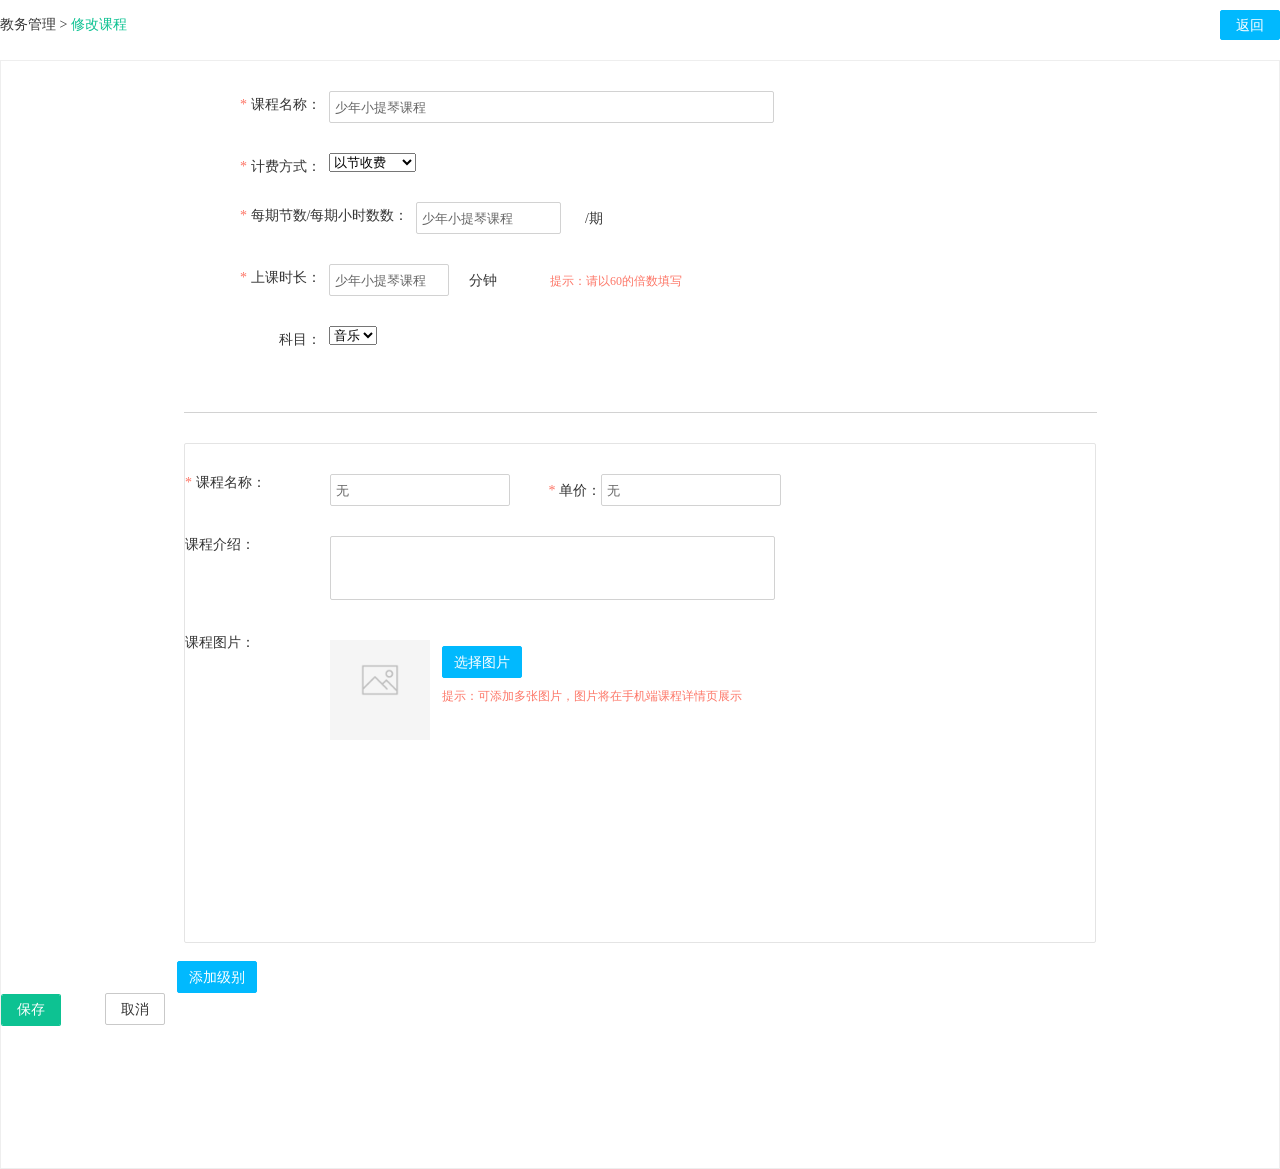
<file: jsp/addClass.html>
<!DOCTYPE html>
        <html lang="en">
        <head>
            <meta charset="UTF-8">
            <title></title>
        <link rel="stylesheet" href="../css/addedClass.css">
        </head>
        <body>
        <div class="gt-bigBox">
        
        <div class="gt-bgd">
        
        <div class="gt-deails" style="display:block">

            <!--学员信息-->
            
            <div class="gt-backDiv">

        <p> <span class="gt-backCur"><span>教务管理 > </span> <span class="gt-backBlu ">修改课程</span></span> <span class="gt-backSp">返回</span> </p>
            </div>

            <div class="gt-changesBox">
        <div class="gt-changeList">
        <div class="gt-changeListGt">
                <ul>
                    <li> <div > 
                        <div class="gt-alignedRt"><span class="gt-alignColor">* </span><span>课程名称：</span></div>
                        </div> <input class="gt-alignedIpu" type="text" placeholder="少年小提琴课程">
                    </li>
                 <li> <div> 
                        <div class="gt-alignedRt"><span class="gt-alignColor">* </span><span>计费方式：</span></div>
                        </div> 
                        <span  class="gt-selecA">             
                            <select name="" id="" class="gt-selecAa">
                                <option value="">以节收费</option>
                                <option value="">以小时收费</option>
                               
                            </select>
                    </li>
                    
 <li> <div> 
                        <div class="gt-alignedRt"><span class="gt-alignColor">* </span><span>每期节数/每期小时数数：</span></div>
                        </div> <input class="gt-alignedIpu gt-alignDate" type="text" placeholder="少年小提琴课程"> /期
                    </li>
                    <li> <div> 
                        <div class="gt-alignedRt"><span class="gt-alignColor">* </span><span>上课时长：</span></div>
                        </div> <input class="gt-alignedIpu gt-alignedSmall" type="text" placeholder="少年小提琴课程">分钟  <span class="gt-brief ">提示：请以60的倍数填写</span>
                    </li> 
                <li> <div class="gt-addMgrl"> 
                        <div class="gt-alignedRt"><span>科目：</span></div>
                        </div> 
                        <span  class="gt-selecA">             
                            <select name="" id="" class="gt-selecAa">
                                <option value="">音乐</option>
                                <option value="">美术</option>
                                <option value="">英语</option>
                            </select>
                    </li>

                </ul>
                
            

        </div>
        <!--线-->
        <div class="gt-alignLine"></div>

        <div class="gt-bttonBox">

       <ul>
           <li> <div class="gt-alignedBox"> 
                 <div class="gt-alignedLf"><span class="gt-alignColor">* </span><span>课程名称：</span></div>
                 </div> <input class="gt-alBoxIpu" type="text" placeholder="无">

                 <span class="gt-alignColor gt-aligLf">* </span><span>单价：</span><input class="gt-alBoxIpu" type="text" placeholder="无">
            </li>
            <li class="gt-bttonBoxLi"> <div class="gt-alignedBox"> 
                 <div class="gt-alignedLf"><span>课程介绍：</span></div>
                 </div>  <textarea name="" id="" cols="20" rows="10"></textarea>

                
            </li>
             <li class="gt-bttonBoxLi"> <div class="gt-alignedBox"> 
                 <div class="gt-alignedLf"><span>课程图片：</span></div>
                 </div>  <div class="gt-bttonImg"> <img src="../image/ico/u8995.png" alt=""></div> 
                  <div class="gt-alignChoose">
                      <div class="gt-chooseBut"> 选择图片</div>
                      <p>提示：可添加多张图片，图片将在手机端课程详情页展示</p>
                  </div>
                
            </li>
       </ul>

            
        </div>
      


        </div>
           <div class="gt-chooseBut gt-graded"> 添加级别</div>
       <div class="gt-butBox"> <span class="gt-butSave">保存</span>  <span class="gt-butNoSave">取消</span></div>



            </div>


        

        </div> 
                        
        </div>

<script src="../js/common/jquery-1.8.3.js"></script>
        <script src="../js/home.js"> </script>
      
        </body>
        </html>
</file>
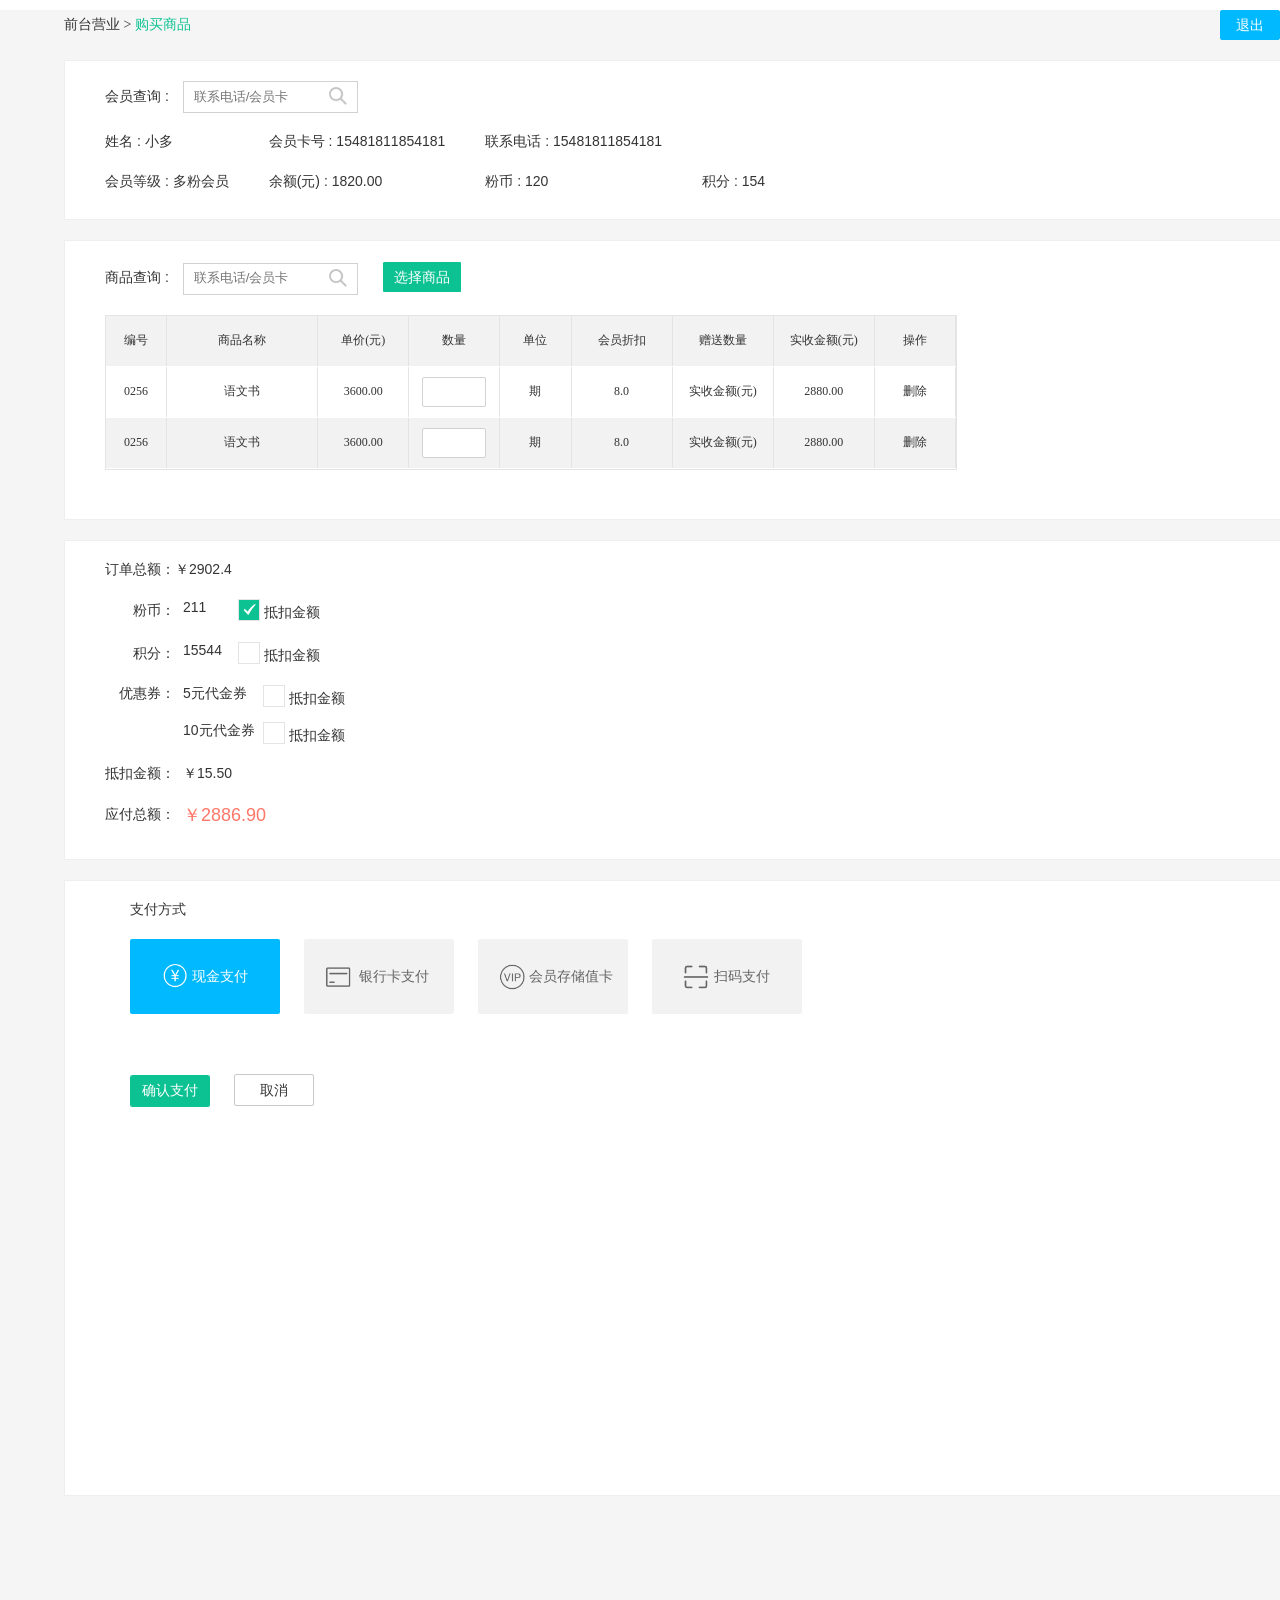
<file: jsp/goods.html>
<!DOCTYPE html>
<html lang="en">
<head>
    <meta charset="UTF-8">
    <title></title>
   <link rel="stylesheet" href="../css/goods.css">
</head>
<body>

<div class="gt-bgd">
 <div class="gt-backDiv">

<p> <span class="gt-backCur"><span>前台营业 > </span> <span class="gt-backBlu">购买商品</span></span> <span class="gt-backSp">退出</span> </p>
      </div>
<!--前台页面默认显示-->
<div class="gt-deails" style="display:block">

<!--会员查询-->
 <div class="gt-member">
        <div class="gt-memberMG"><span>会员查询 :    <span class="gt-prSearc"><input type="text" placeholder="联系电话/会员卡"> <span class="gt-prSearcA"> <img src="../image/ico/u544.png" alt=""></span></span></div>
        <div class="gt-ulMG">
        <ul>
            <li>姓名 : <span>小多</span></li>
            <li>会员等级 : <span>多粉会员</span></li>
            
        </ul>

        <ul>
            <li>会员卡号 : <span>15481811854181</span></li>
            <li>余额(元) : <span>1820.00</span></li>
        </ul>
        <ul>
            <li>联系电话 : <span>15481811854181</span></li>
            <li>粉币 : <span>120</span></li>
        </ul>
        <ul>
            <li></li>
            <li>积分 : <span>154</span></li>    

        </ul>
        </div>
        
      </div>
      <!--商品查询-->
      <div class="gt-roductSc">

      <div class="gt-memberMG"><span>商品查询 :    <span class="gt-prSearc"><input type="text" placeholder="联系电话/会员卡"> 
      <span class="gt-prSearcA"> <img src="../image/ico/u544.png" alt=""></span></span> <span class="gt-choseShop">选择商品</span></div>

  <div class="gt-Elist">

<table  class="gt-enrotabl">
                  <tr class="gt-dataTr">
                          <td class="gt-Edatli0"> 编号</td>
                          <td class="gt-Edatli1">商品名称</td>
                          <td class="gt-Edatli2">单价(元)</td>
                          <td class="gt-Edatli3">数量</td>
                          <td  class="gt-Edatli4">单位</td>
                           <td class="gt-Edatli5">会员折扣</td>
                           <td class="gt-Edatli6">赠送数量</td>
                            <td class="gt-Edatli7">实收金额(元)</td>
                           <td class="gt-Edatli8">操作</td>
                    </tr>

                     <tr class="gt-dataTr">
                          <td class="gt-Edatli0"> 0256</td>
                          <td class="gt-Edatli1">语文书</td>
                          <td class="gt-Edatli2">3600.00</td>
                          <td class="gt-Edatli3"><input  type="text"></td>
                          <td  class="gt-Edatli4">期</td>
                           <td class="gt-Edatli5">8.0</td>
                           <td class="gt-Edatli6">实收金额(元)</td>
                            <td class="gt-Edatli7">2880.00</td>
                           <td class="gt-Edatli8">删除</td>
                    </tr>
                 <tr class="gt-dataTr">
                          <td class="gt-Edatli0"> 0256</td>
                          <td class="gt-Edatli1">语文书</td>
                          <td class="gt-Edatli2">3600.00</td>
                          <td class="gt-Edatli3"><input  type="text"></td>
                          <td  class="gt-Edatli4">期</td>
                           <td class="gt-Edatli5">8.0</td>
                           <td class="gt-Edatli6">实收金额(元)</td>
                            <td class="gt-Edatli7">2880.00</td>
                           <td class="gt-Edatli8">删除</td>
                    </tr>
                    
                    </table>
</div>
      </div>

      <div class="gt-orders">

      
      <table class="gt-orderTable" >
                  <tr>
                          <td class="gt-td">订单总额：</td>
                          <td>￥2902.4</td>
                          
                    </tr>
                    <tr>
                          <td class="gt-td" >粉币：</td>
                          <td class="gt-tdLong"> <span class="gt-tdML">211</span>  <div class="gt-supBlock"> <div class="gt-square gt-squareImg"><span class="gt-squareImgHook"> </span></div> <span>抵扣金额</span></div> </td>
                          
                    </tr>

                    <tr>
                          <td class="gt-td">积分：</td>
                       <td class="gt-tdLong"> <span class="gt-tdML">15544</span>  <div class="gt-supBlock"> <div class="gt-square"><span class="gt-squareImgHook"> </span></div> <span>抵扣金额</span></div> </td>
                          
                    </tr>
                    <tr>
                          <td class="gt-td gt-tdTop"  valign="top">优惠券：</td>
                          <td class="gt-bigTd">
                             <div class="gt-voucher"><span class="gt-tdML">5元代金券</span> <div class="gt-bigTdBlock"> <div class="gt-square "><span class="gt-squareImgHook"> </span></div> <span>抵扣金额</span> </div>  </div>
                               <div class="gt-voucherA"><span class="gt-tdML">10元代金券 </span> <div class="gt-bigTdBlock"> <div class="gt-square "><span class="gt-squareImgHook"> </span></div>  <span>抵扣金额</span> </div> </div>

                          </td>
                    </tr>

                    <tr>
                          <td class="gt-td" >抵扣金额：</td>
                          <td> <span class="gt-tdML">￥15.50</span></td>
                    </tr>
                    <tr>
                          <td class="gt-td" >应付总额：</td>
                          <td><span class="gt-tdML gt-tdColro"> ￥2886.90</span></td>
                    </tr>
                    </table>

      </div>

           <div>

<!--支付方式-->
<div class="gt-payment">
<div class="gt-paymentP"><p>支付方式</p></div>
<div class="gt-paymentWay">
     <div class="gt-paymentDiv gt-cashBack"> <span class="gt-cash"><img src="../image/ico/u39.png" alt=""></span><span class="gt-cashSpan">现金支付</span></div>
       <div class="gt-paymentDiv "> <span class="gt-cashA"><img src="../image/ico/u13035.png" alt=""></span><span class="gt-cashSpan">银行卡支付</span></div>
        <div class="gt-paymentDiv "> <span class="gt-cashB"><img src="../image/ico/u13144.png" alt=""></span><span class="gt-cashSpanB">会员存储值卡</span></div>
         <div class="gt-paymentDiv "> <span class="gt-cashC"><img src="../image/ico/u12942.png" alt=""></span><span class="gt-cashSpan">扫码支付</span></div>
     
     </div>
  
<div class="gt-butonCom gt-nextBut " id="gt-butonNext"><span>确认支付</span></div> <div class="gt-butonCom gt-cancelBut"><span>取消</span></div>
</div>

           </div>
                 
</div>
 
    
</div>


</body>
<script src="../js/common/jquery-1.8.3.js"></script>

</html>
</file>
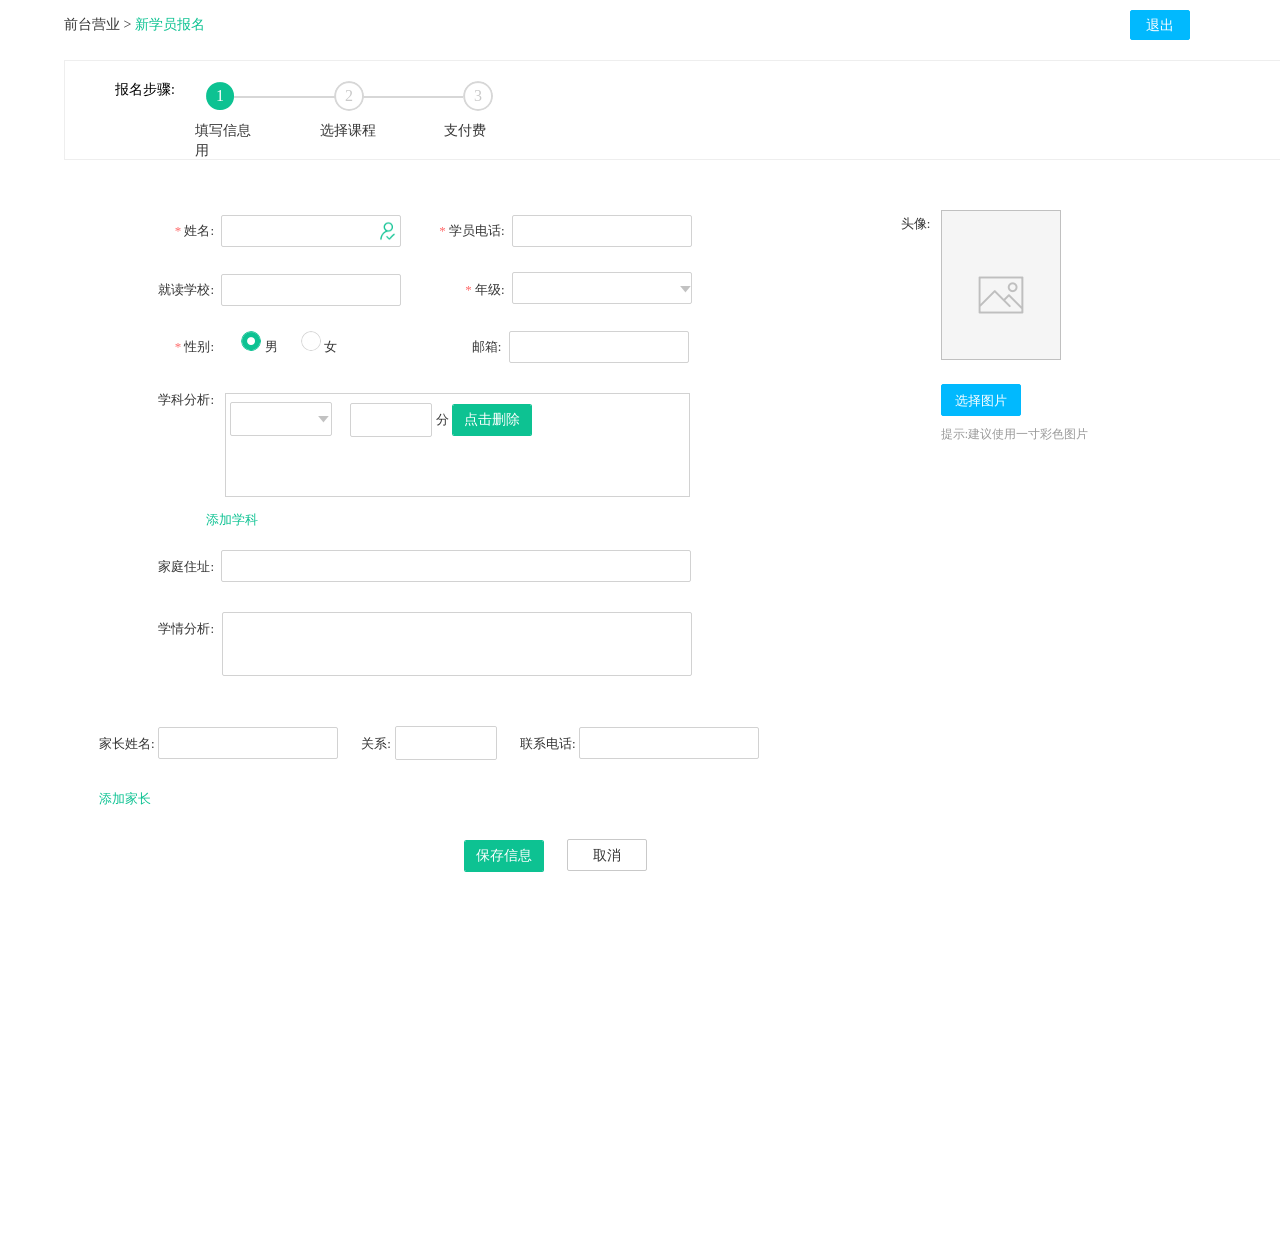
<file: jsp/home_enrolnoe.html>
<!DOCTYPE html>
<html lang="en">
<head>
    <meta charset="UTF-8">
    <title></title>
   <link rel="stylesheet" href="../css/home_enrol.css">
</head>
<body>
 
<div class="gt-bgd">
     
      <div class="gt-backDiv">

<p> <span class="gt-backCur"><span>前台营业 > </span> <span class="gt-backBlu">新学员报名</span></span> <span class="gt-backSp">退出</span> </p>
      </div>

<!--前台页面学员报名项-->
<div class="gt-deails" style="display:block">

        <!--学员报名-->
     
      <div class="gt-step">
    <div class="gt-stepDa"> <p>报名步骤:</p></div>
<div class="gt-stepDb gt-stepImg"><span>1</span></div>
<div class="gt-stepDb gt-stepDc  gt-stepImgOp"><span>2</span></div>
<div class=" gt-stepDb gt-stepDd  gt-stepImgOp"><span>3</span></div>
<div class="gt-steplin "> <div class="gt-steplinBule"></div></div>
<div class="gt-steplin gt-steplinA"></div>
<div class="gt-stepWr"><span>填写信息</span> <span>选择课程</span> <span>支付费用</span></div>
      </div>

 <div id='gt-entrone'   class="gt-personal">

<div class="gt-personalTab">
    <div >
<div class="gt-perDiv"> 
    <div class="gt-Listpast"><span class="gt-perCorl">* </span><span>姓名:</span> 
     
    </div>
      <div class="gt-waringName">名字不能为空</div>
       <div class="gt-waringPhote">请输入正确的手机号码</div>
    <span class="gt-perSpan"> <span class="gt-perPostion"><img src="../image/ico/u11558.png" alt=""></span> <input id='gt-IFinput1' class="gt-BName" type="text"></span> 
  <div class="gt-Listpast"><span  class="gt-perCorl">* </span><span>学员电话:</span></div> <span class="gt-perSpan"> <input  onkeyup="(this.v=function(){this.value=this.value.replace(/[^0-9-]+/,'');}).call(this)"  id='gt-IFinput3'  type="text"></span> 
 
  </div>

<div class="gt-perDiv ">
     <div class="gt-Listpast"> <span>就读学校:</span>  </div>
     <span class="gt-perSpan">  <input id='gt-IFinput2' type="text"></span> 
     <div class="gt-Listpast"><span  class="gt-perCorl gt-magiClass">* </span><span>年级:</span> </div>
     <span class="gt-perSpan">
    <select name="" id="gt-Bselect" class="gt-selecAa gt-Bselec">
          
        </select>
     </span>
 
   </div>

   <div class="gt-perDiv"> 
        <div class="gt-Listpast"> <span class="gt-perCorl">* </span> <span>性别:</span></div>
   <span data-sex='0' class="gt-Qlistsex" id='gt-Bsex'><div class="gt-man"><div id='gt-Bman' class="gt-round gt-roundRad gt-roundRB"><span class="gt-roundSpan"></div> <span class="gt-manSpan">男</span></div>
     <div class="gt-woman"><div id='gt-BWoman' class="gt-round gt-roundRad"> <span class="gt-roundSpan"></span></div> <span class="gt-womanSpan">女</span></div>
    </span><div class="gt-Listpast">  <span class="">邮箱:</span> </div> <span class="gt-perSpan"> <input id='gt-IFinput4' type="text">
  </div>
<!--学科分析-->
<div class="gt-analysisss">
   
    <div class="gt-QListpast">  <span class=""> 学科分析: </span> </div> 
<div class="gt-analysis gt-letMari" id='gt-sbjOrclass'>
    <div id='gt-capySbj' class="gt-Qcaysbjs">
          <span  class="gt-selecA">             
       <select name="" id="gt-Bsbujs" class="gt-selecAa gt-BselecList">
           
        </select>
</span>
<input  onkeyup="(this.v=function(){this.value=this.value.replace(/[^0-9-]+/,'');}).call(this)"   class="gt-textInput" type="text" > 
<span>分</span>  <div  class=" gt-delfater"><span>点击删除</span></div> 

</div>
<div  class="gt-Qcaysbjs" id='gt-BoxsubList'></div>
</div>
<div class="gt-addSct" id='gt-BaddSbj'><span>添加学科</span></div>

<div class="gt-address"> <div class="gt-Listpast"> <span>家庭住址:</span></div> <input id='gt-IFinput6' type="text"></div>

<div class="gt-study"><div class="gt-QListpast"><span >学情分析:</span></div> <textarea id='gt-IFinput7'class="gt-textdail" rows="2" cols="30">
</textarea></div>
</div>

<!-- <div id='gt-Baddstudent' class="gt-addStudents "><span>添加学员</span></div> -->

</div>

<div class="gt-headImg">
 <div class="gt-headImagbox"> <span class="gt-headimgText">头像:</span> <div class="gt-listImg"><img  id="preview" alt="" name="pic" /></div> <div class="gt-headImagpost"></div></div>

<form enctype="multipart/form-data"  method = 'post'  action = 'user_login_submit.action'  name="form1">
		<input class="gt-imgLid" id="f" onchange="change()" type="file" name="f"  />
		<div  id='gt-imagChoose' class="gt-imagChoose"> <span>选择图片</span>  </div>
       
	</form>
<div class="gt-imageSugg"><span>提示:建议使用一寸彩色图片</span></div>

</div>

</div>

<div class="gt-familyInforma">

<div class="gt-Parents"><span>家长姓名:</span>  <input class="gt-BparentList" type="text"> 

<span class="gt-margiSpan gt-ParentsMar">关系:</span><span  class="gt-selecA">      
<input class="gt-listInpt gt-IFaddLIst2" type="text">        
</span>
<span class="gt-ParentsMar" >联系电话:</span> <input onkeyup="(this.v=function(){this.value=this.value.replace(/[^0-9-]+/,'');}).call(this)"  class="gt-IFaddLIst3" type="text"> 
 </div>
<div id='gt-Bprent'></div>
<div id='gt-BAddparent' class="gt-addSct gt-addParents"><span>添加家长</span></div>

<div  id='gt-butonNext' class="gt-addStudents gt-nextBut "><span>保存信息</span></div> <div class="gt-addStudents gt-cancelBut"><span>取消</span></div>
</div>


 </div>

 <div></div>
                      
</div><script src="../js/common/jquery-1.8.3.js"></script>
  <script src="../js/enronlName/enronlName.js"></script>
   <script src="../js/enronlName/feil.js"></script>
   <script src="../js/common/common.js"></script>
</body>
</html>
</file>
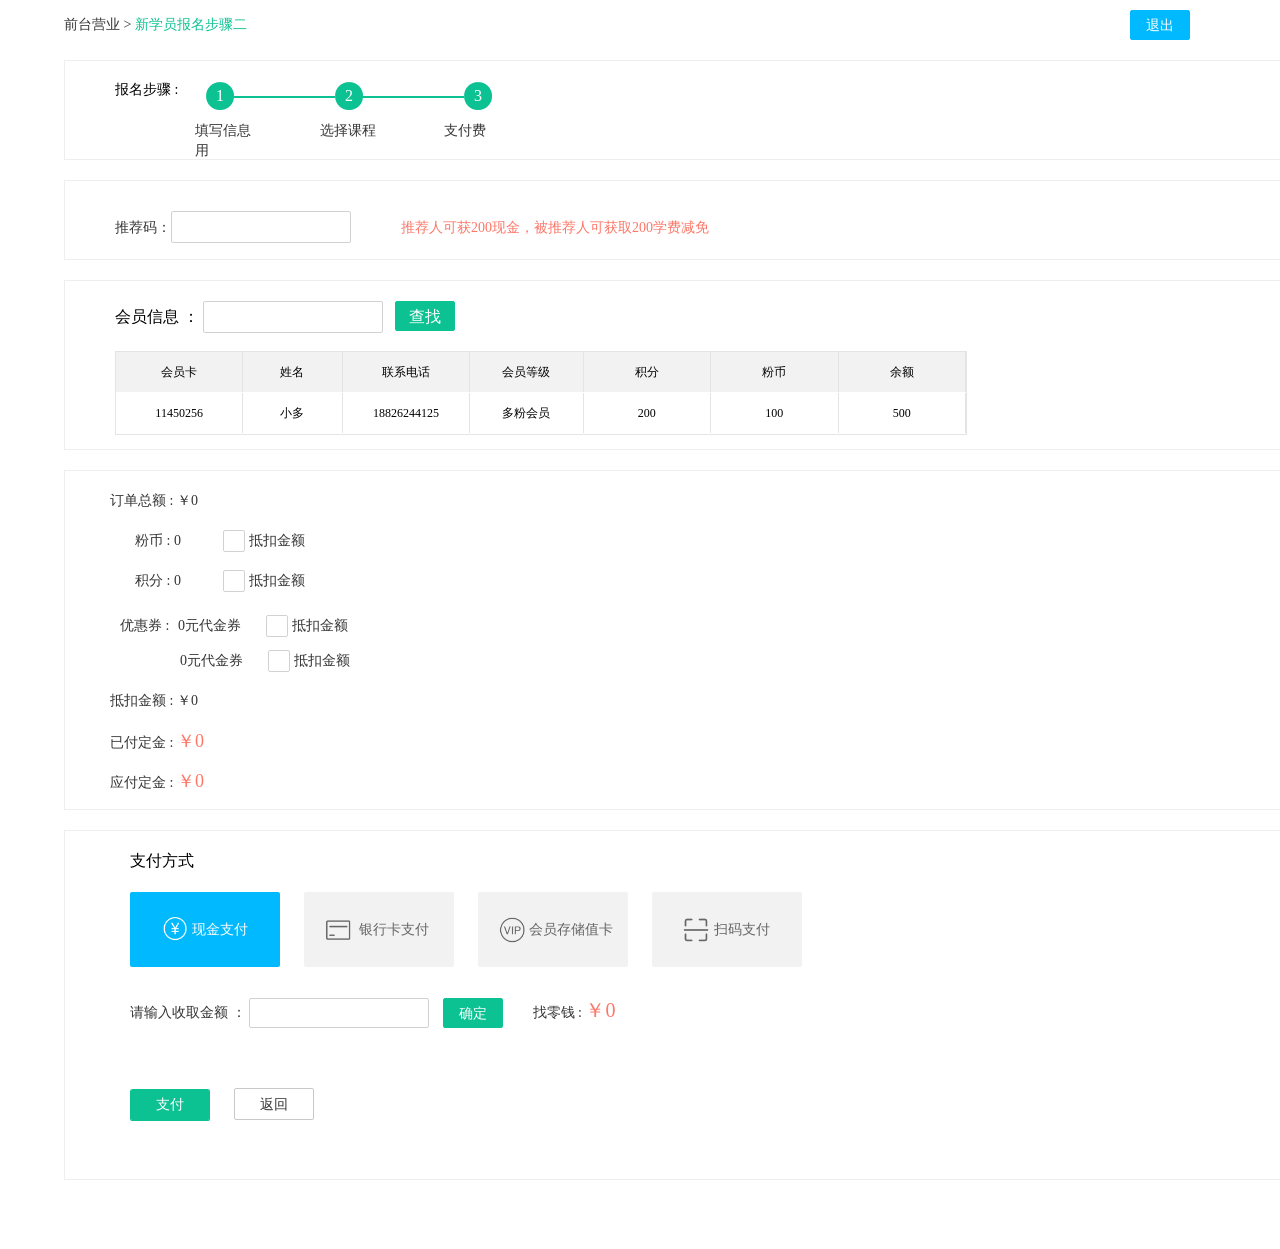
<file: jsp/home_enrolthree.html>
<!DOCTYPE html>
<html lang="en">
<head>
    <meta charset="UTF-8">
    <title></title>
   <link rel="stylesheet" href="../css/home_enrolthree.css">
</head>
<body>
 
   <div class="gt-backDiv">

<p> <span id='gt-butback' class="gt-backCur"><span>前台营业 > </span> <span class="gt-backBlu">新学员报名步骤二</span></span> <span class="gt-backSp">退出</span> </p>
      </div>
<!--前台页面学员报名项-->
<div class="gt-deails" style="display:block">

        <!--学员报名-->
      

      <div class="gt-step">
    <div class="gt-stepDa"> <p>报名步骤 :</p></div>
<div class="gt-stepDb gt-stepImg"><span>1</span></div>
<div class="gt-stepDb gt-stepDc gt-stepImg"><span>2</span></div>
<div class=" gt-stepDb gt-stepDd  gt-stepImg"><span>3</span></div>
<div class="gt-steplin "> <div class="gt-steplinBule"></div></div>
<div class="gt-steplin gt-steplinA "> <div class="gt-steplinBuleB"></div></div>
<div class="gt-stepWr"><span>填写信息</span> <span>选择课程</span> <span>支付费用</span></div>
      </div>

<!--学员报名步骤2-->
 <div class="gt-stepTow">

<div class="gt-recommende"><span class="gt-recommendeSpan">推荐码：<input class="gt-recommendeIput" type="text"></span><span class="gt-recommendeSpan gt-spanColor">推荐人可获200现金，被推荐人可获取200学费减免</span></div>

 </div>
<!--会员信息-->
<div class="gt-member">

<div class="gt-memberSecr"><span>会员信息 ：</span> <input class="gt-memberSecrInput" type="text"> <span class="gt-memberSecrSpan">查找</span> </div>

<div class="gt-Elist" id='gt-Qmeber'>

<table  class="gt-enrotabl">
                  <tr class="gt-dataTr">
                          <td class="gt-Edatli0"> 会员卡</td>
                          <td class="gt-Edatli1">姓名</td>
                          <td class="gt-Edatli2">联系电话</td>
                          <td class="gt-Edatli3">会员等级</td>
                          <td  class="gt-Edatli4">积分</td>
                           <td class="gt-Edatli5">粉币</td>
                           <td class="gt-Edatli6">余额</td>
                    </tr>
                 <tr class="gt-dataTr">
                          <td class="gt-Edatli0"> 11450256</td>
                          <td class="gt-Edatli1">小多</td>
                          <td class="gt-Edatli2">18826244125</td>
                          <td class="gt-Edatli3">多粉会员</td>
                          <td  class="gt-Edatli4">200</td>
                           <td class="gt-Edatli5">100</td>
                           <td class="gt-Edatli6 gt-delte">500</td>
                    </tr>   
                    
                    </table>
</div>
</div>
<!--订单总额-->
<div class="gt-orders">
<div class="gt-tatolA"><span>订单总额 :</span> <span>￥<span id='gt-Qtotal'>0</span></span></div>
<div class="gt-consumption">
      <div class="gt-tatolB"><span>粉币 :</span> <span id='gt-Qcodes'>0</span> <span class="gt-cube "> <span class="gt-Check"> </span></span> <span  class='gt-tatolBSpan'>抵扣金额</span></div>
<div class="gt-tatolB"><span>积分 :</span> <span id='gt-Qcodes2'>0</span> <span class="gt-cube "> <span class="gt-Check"> </span></span> <span  class='gt-tatolBSpan '>抵扣金额</span></div>
<div class="gt-tatolC"><span>优惠券 : </span> 
<div class="gt-tatolCDiv gt-disDiv"><span><span id='gt-Qcodes3'>0</span>元代金券</span> <span class="gt-cube "> <span class="gt-Check"> </span></span> <span  class='gt-tatolBSpan '>抵扣金额</span></div>
<div class="gt-tatolCDiv"><span><span id='gt-Qcodes4'>0</span>元代金券</span> <span class="gt-cube "> <span class="gt-Check"> </span></span> <span  class='gt-tatolBSpan '>抵扣金额</span></div>
</div>
<div class="gt-tatolD"><span>抵扣金额 :</span> <span>￥<span id='gt-Qcodes5'>0</span></span></div>
</div>
<div class="gt-tatolE"><span>已付定金 :</span> <span class="gt-tatloClor">￥<span id='gt-haspay'>0</span></span></div>
<div class="gt-tatolF"><span>应付定金 :</span> <span class="gt-tatloClor">￥<span id='gt-QneedPay'>0</span></span></div>
</div>

<!--支付方式-->

<div class="gt-payment">
<div class="gt-paymentP"><p>支付方式</p></div>
<div class="gt-paymentWay">
        <div data-type='0' class="gt-paymentDiv gt-cashBack"> <span class="gt-cash"><img src="../image/ico/u39.png" alt=""></span><span class="gt-cashSpan">现金支付</span></div>
        <div  data-type='1' class="gt-paymentDiv "> <span class="gt-cashA"><img src="../image/ico/u13035.png" alt=""></span><span class="gt-cashSpan">银行卡支付</span></div>
        <div  data-type='2'class="gt-paymentDiv "> <span class="gt-cashB"><img src="../image/ico/u13144.png" alt=""></span><span class="gt-cashSpanB">会员存储值卡</span></div>
         <div  data-type='3' class="gt-paymentDiv "> <span class="gt-cashC"><img src="../image/ico/u12942.png" alt=""></span><span class="gt-cashSpan">扫码支付</span></div>
     
     </div>
     <div class="gt-payTotal"><span>请输入收取金额 ： </span> <input id='gt-Qcodepay' class="gt-payTotalIput" type="text"> <span class="gt-payTotalSpan">确定</span>  <span class="gt-change">找零钱 : </span><span class="gt-changeClor">￥<span id='gt-backpay'>0</span></span></div>
<div class="gt-butonCom gt-nextBut " id="gt-butonNext"><span>支付</span></div> <div  id='gt-Nobug'class="gt-butonCom gt-cancelBut "><span>返回</span></div>
</div>

 </div>

</div>

<!-- <div class="gt-boxSuccess"> </div> -->
<div class="gt-success">

<div class="gt-brief"> <span class="gt-briefLeft">提示</span> <span id='gt-canback' class="gt-briefRight"><img src="../image/ico/u2527.png" alt=""></span></div>

<div class="gt-successImg"><p> <img src="../image/ico/u9609.png" alt=""></p> </div>
<div class="gt-successWord"><p>报名成功</p></div>
<div class="gt-membersCard">
      <!-- <p>会员卡好：<span> 184154511515</span></p> -->
</div>
<div class="gt-studyCard">
      <!-- <p>学号：<span> 小多(<span>00015</span>)</span> , <span>小粉</span><span>(00015)</span></p> -->
</div>
<div class="gt-butonCom gt-nextBut gt-successBut  " id='gt-continu'><span>继续报名</span></div> <div id='gt-back' class="gt-butonCom gt-cancelBut gt-successBack"><span>返回</span></div>
</div>
<div class="gt-trans" style="display:none"></div>
<script src="../js/common/jquery-1.8.3.js"></script>
<script src="../js/enronlName/enrolNameTree.js"></script>
<script src="../js/common/underscore-min.js"> </script>
<script src="../js/common/common.js"></script>
</body>
</html>
</file>
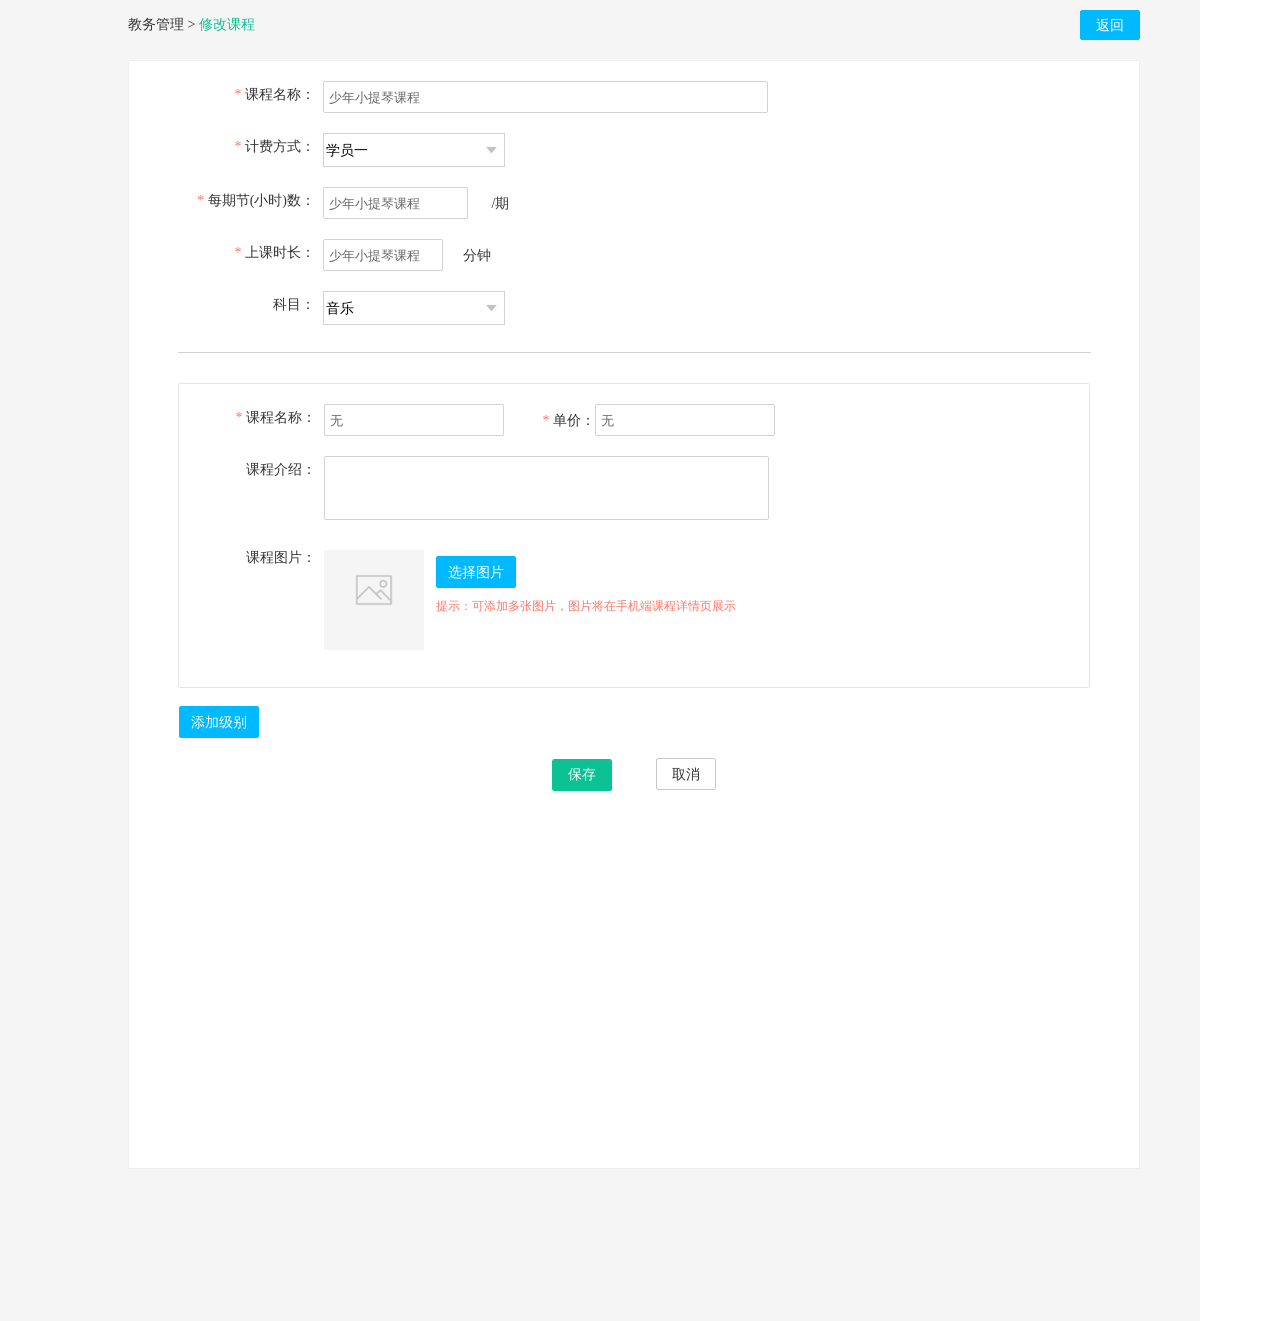
<file: jsp/managemen.html>
<!DOCTYPE html>
        <html lang="en">
        <head>
            <meta charset="UTF-8">
            <title></title>
        <link rel="stylesheet" href="../css/managemen.css">
        </head>
        <body>
        <div class="gt-bigBox">
  
        <div class="gt-bgd">
         
        <div class="gt-deails" style="display:block">

            <!--学员信息-->
            
            <div class="gt-backDiv">

        <p> <span class="gt-backCur"><span>教务管理 > </span> <span class="gt-backBlu ">修改课程</span></span> <span class="gt-backSp">返回</span> </p>
            </div>

            <div class="gt-changesBox">
        <div class="gt-changeList">
        <div class="gt-changeListGt">
                <ul>
                    <li> <div class="gt-alignedBox"> 
                        <div class="gt-alignedLf"><span class="gt-alignColor">* </span><span>课程名称：</span></div>
                        </div> <input class="gt-alignedIpu" type="text" placeholder="少年小提琴课程">
                    </li>

                    <li> <div class="gt-alignedBox"> 
                        <div class="gt-alignedLf"><span class="gt-alignColor">* </span><span>计费方式：</span></div>
                        </div> 
                        <span  class="gt-selecA">             
                            <select name="" id="" class="gt-selecAa">
                                <option value="">学员一</option>
                                <option value="">学员二</option>
                                <option value="">学员三</option>
                            </select>
                    </li>

        <li> <div class="gt-alignedBox"> 
                        <div class="gt-alignedLf"><span class="gt-alignColor">* </span><span>每期节(小时)数：</span></div>
                        </div> <input class="gt-alignedIpu gt-alignDate" type="text" placeholder="少年小提琴课程"> /期
                    </li>
                    <li> <div class="gt-alignedBox"> 
                        <div class="gt-alignedLf"><span class="gt-alignColor">* </span><span>上课时长：</span></div>
                        </div> <input class="gt-alignedIpu gt-alignedSmall" type="text" placeholder="少年小提琴课程">分钟
                    </li> 
                <li> <div class="gt-alignedBox"> 
                        <div class="gt-alignedLf"><span>科目：</span></div>
                        </div> 
                        <span  class="gt-selecA">             
                            <select name="" id="" class="gt-selecAa">
                                <option value="">音乐</option>
                                <option value="">美术</option>
                                <option value="">英语</option>
                            </select>
                    </li>

                </ul>
                
            

        </div>
        <!--线-->
        <div class="gt-alignLine"></div>

        <div class="gt-bttonBox">

       <ul>
           <li> <div class="gt-alignedBox"> 
                 <div class="gt-alignedLf"><span class="gt-alignColor">* </span><span>课程名称：</span></div>
                 </div> <input class="gt-alBoxIpu" type="text" placeholder="无">

                 <span class="gt-alignColor gt-aligLf">* </span><span>单价：</span><input class="gt-alBoxIpu" type="text" placeholder="无">
            </li>
            <li class="gt-bttonBoxLi"> <div class="gt-alignedBox"> 
                 <div class="gt-alignedLf"><span>课程介绍：</span></div>
                 </div>  <textarea name="" id="" cols="20" rows="10"></textarea>

                
            </li>
             <li class="gt-bttonBoxLi"> <div class="gt-alignedBox"> 
                 <div class="gt-alignedLf"><span>课程图片：</span></div>
                 </div>  <div class="gt-bttonImg"> <img src="../image/ico/u8995.png" alt=""></div> 
                  <div class="gt-alignChoose">
                      <div class="gt-chooseBut"> 选择图片</div>
                      <p>提示：可添加多张图片，图片将在手机端课程详情页展示</p>
                  </div>
                
            </li>
       </ul>

            
        </div>
      


        </div>
           <div class="gt-chooseBut gt-graded"> 添加级别</div>
       <div class="gt-butBox"> <span class="gt-butSave">保存</span>  <span class="gt-butNoSave">取消</span></div>



            </div>


        

        </div> 
            
      
                        
        </div>


    <script src="../js/common/jquery-1.8.3.js"></script>
  
        </body>
        </html>
</file>
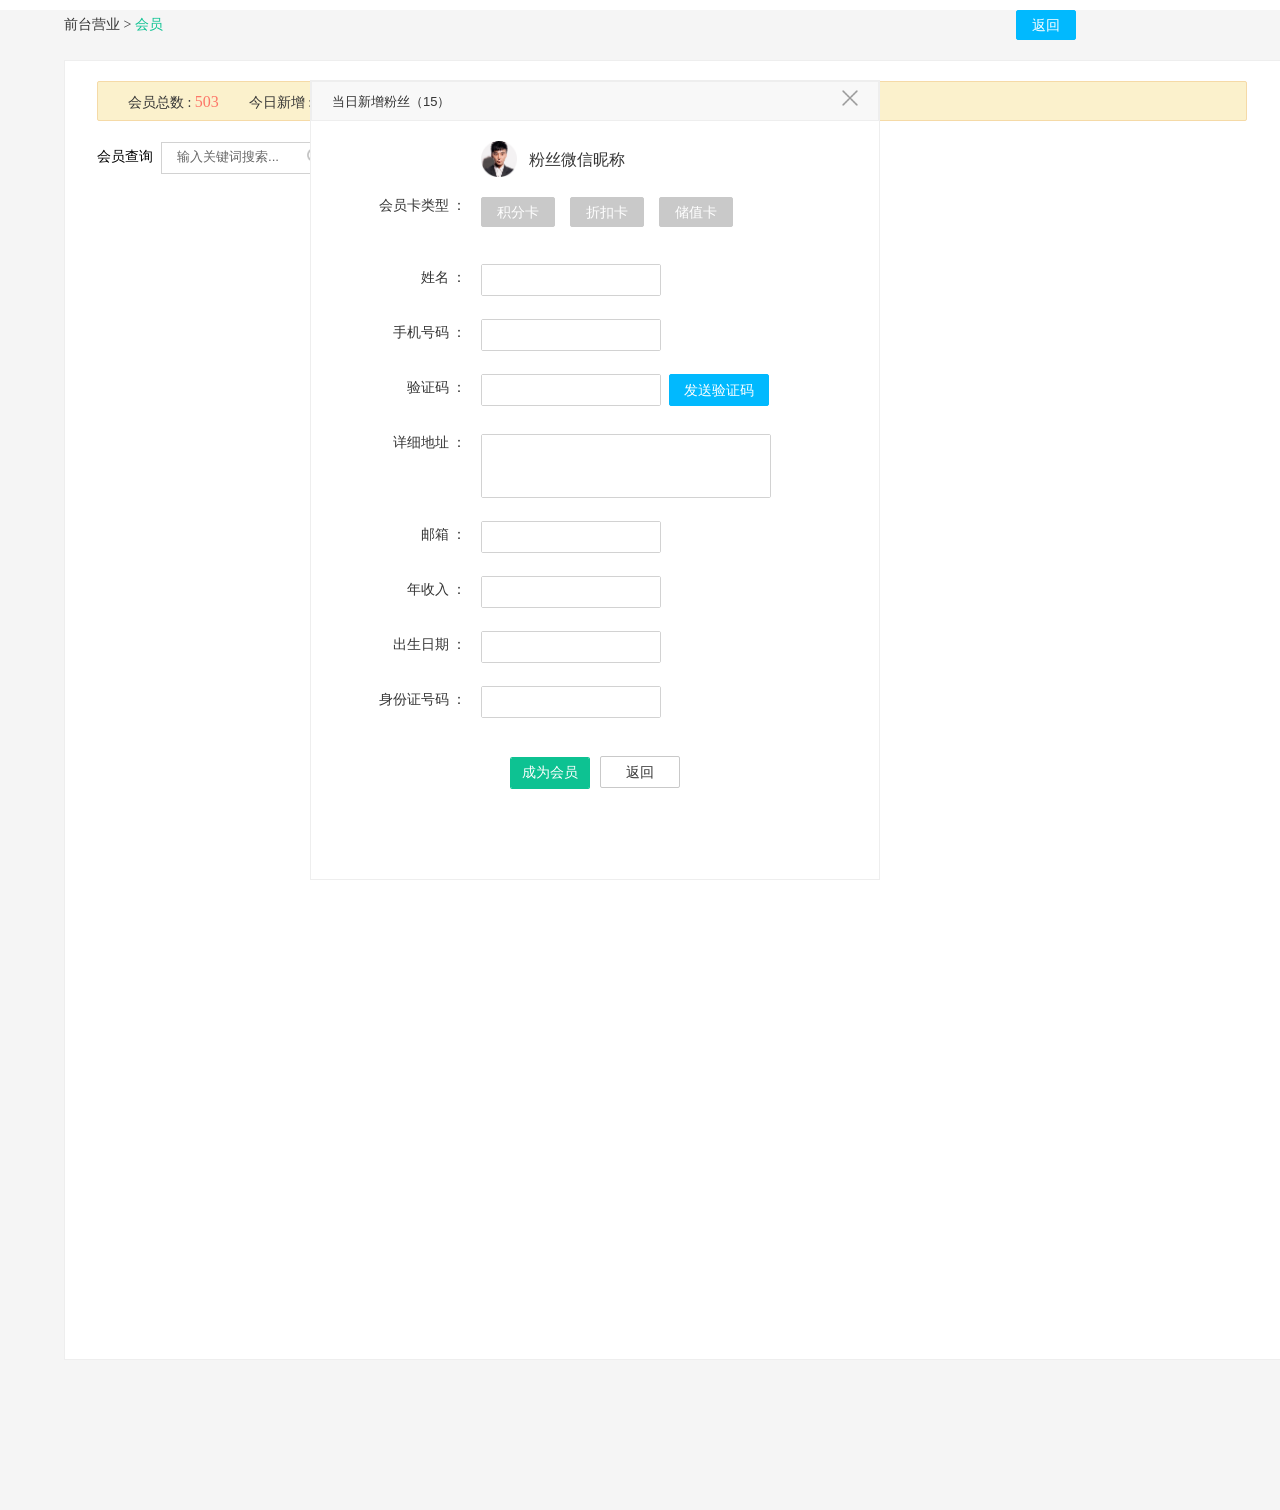
<file: jsp/members.html>
<!DOCTYPE html>
<html lang="en">
<head>
    <meta charset="UTF-8">
    <title></title>
   <link rel="stylesheet" href="../css/members.css">
</head>
<body>
 <div class="gt-bigBox">

<div class="gt-bgd">

<div class="gt-deails" style="display:block">

       <!--学员信息-->
      
      <div class="gt-backDiv">

<p> <span class="gt-backCur"><span>前台营业 > </span> <span class="gt-backBlu ">会员</span></span> <span class="gt-backSp">返回</span> </p>
      </div>

    
      <div class="gt-callNameBox">

<div class="gt-MIS" style="display:block">
        
 <!--头部信息-->
 <div class="gt-heardInfor">

   <ul>
       <li>会员总数 : <span>503</span></li>
       <li>今日新增 : <span>24</span></li>
       <li>粉币总数 : <span>403</span></li>
       <li>粉币总数 : <span>403</span></li>
         
       </ul>

 </div>
<div class="gt-membersSc">
     <div class="gt-memberSCImg"> 会员查询<span class="gt-prSearc"><input type="text" placeholder="输入关键词搜索..."> 
    <span class="gt-prSearcA"> <img src="../image/ico/u544.png" alt=""></span>
    </span> <span class="gt-addmember"> 新增会员</span>
    
    </div>
   
  </div>



      </div>
      </div>
 </div> 
                       
</div>

<!--会员-->

<div class="gt-detailList" style="display:none">
<div class="gt-revisionsHeard"> <span class="gt-NameCar"><span>当日新增粉丝（15）</span></span> <span class="gt-canl"><img src="../image/ico/u2527.png" alt=""></span></div>

<span class="gt-prSearc gt-heradSearc"><input type="text" placeholder="输入关键词搜索..."> 
    <span class="gt-prSearcA"> <img src="../image/ico/u544.png" alt=""></span>
    </span>

<div class="gt-revList">

<table  class="gt-revListtabl">
                  <tr>
                          <td class="gt-revli0">粉丝信息  </td>
                          <td class="gt-revli1">操作</td>
                          
                    </tr>

                   <tr>
                          <td class="gt-revli0"><span class="gt-heradImg"><img src="../image/ico/u17710.png" alt=""></span> 粉丝微信昵称  </td>
                          <td class="gt-revli1"><span class="gt-choseLg">选择</span></td>
                          
                    </tr>
                      <tr>
                          <td class="gt-revli0"><span class="gt-heradImg"><img src="../image/ico/u17710.png" alt=""></span> 粉丝微信昵称  </td>
                          <td class="gt-revli1"><span class="gt-choseLg">选择</span></td>
                          
                    </tr>
                      <tr>
                          <td class="gt-revli0"><span class="gt-heradImg"><img src="../image/ico/u17710.png" alt=""></span> 粉丝微信昵称  </td>
                          <td class="gt-revli1"><span class="gt-choseLg">选择</span></td>
                          
                    </tr>
                      <tr>
                          <td class="gt-revli0"><span class="gt-heradImg"><img src="../image/ico/u17710.png" alt=""></span> 粉丝微信昵称  </td>
                          <td class="gt-revli1"><span class="gt-choseLg">选择</span></td>
                          
                    </tr>
                      <tr>
                          <td class="gt-revli0"><span class="gt-heradImg"><img src="../image/ico/u17710.png" alt=""></span> 粉丝微信昵称  </td>
                          <td class="gt-revli1"><span class="gt-choseLg">选择</span></td>
                          
                    </tr>
                      <tr>
                          <td class="gt-revli0"><span class="gt-heradImg"><img src="../image/ico/u17710.png" alt=""></span> 粉丝微信昵称  </td>
                          <td class="gt-revli1"><span class="gt-choseLg">选择</span></td>
                          
                    </tr>

                      <tr>
                          <td class="gt-revli0"><span class="gt-heradImg"><img src="../image/ico/u17710.png" alt=""></span> 粉丝微信昵称  </td>
                          <td class="gt-revli1"><span class="gt-choseLg">选择</span></td>
                          
                    </tr>
                      <tr>
                          <td class="gt-revli0"><span class="gt-heradImg"><img src="../image/ico/u17710.png" alt=""></span> 粉丝微信昵称  </td>
                          <td class="gt-revli1"><span class="gt-choseLg">选择</span></td>
                          
                    </tr>

                      <tr>
                          <td class="gt-revli0"><span class="gt-heradImg"><img src="../image/ico/u17710.png" alt=""></span> 粉丝微信昵称  </td>
                          <td class="gt-revli1"><span class="gt-choseLg">选择</span></td>
                          
                    </tr>
                      <tr>
                          <td class="gt-revli0"><span class="gt-heradImg"><img src="../image/ico/u17710.png" alt=""></span> 粉丝微信昵称  </td>
                          <td class="gt-revli1"><span class="gt-choseLg">选择</span></td>
                          
                    </tr>

                
                    </table>

                    
        </div>
 <div class="gt-dataNext"><span class="gt-dataBlu gt-cliNext">1</span><span class="gt-cliNext">2</span><span class="gt-dataPre gt-cliNext"><img src="../image/ico/u565.png" alt=""></span></div>

        </div>

       
<div class="gt-toBeList" style="display:block">
<div class="gt-revisionsHeard"> <span class="gt-NameCar"><span>当日新增粉丝（15）</span></span> <span class="gt-canl"><img src="../image/ico/u2527.png" alt=""></span></div>
      
        <div class="gt-mebrsCent"> <span class="gt-heradImg"><img src="../image/ico/u17710.png" alt=""></span><span class="gt-mebrWor"> 粉丝微信昵称</span> </div>

   <ul class="gt-Newmebrs">
      <li class="gt-Carbox1"><div class="gt-justify">会员卡类型 ：</div>  <div class="gt-carBut">积分卡</div>  <div class="gt-carBut">折扣卡</div>  <div class="gt-carBut">储值卡</div>  </li>
      <li class="gt-Carbox2"><div class="gt-justify">姓名 ：</div>  <div class="gt-justInput"><input type="text"></div></li>
      <li class="gt-Carbox2"><div class="gt-justify">手机号码 ：</div>  <div class="gt-justInput"><input type="text"></div></li>
      <li class="gt-Carbox2"><div class="gt-justify">验证码 ：</div>  <div class="gt-justInput"><input type="text"></div> <div class="gt-sendCar">发送验证码</div></li>
      <li class="gt-Carbox3"><div class="gt-justify">详细地址 ：</div>  <div class="gt-justTexta"><textarea name="" id="" cols="30" rows="10"></textarea>       </div></li>
      <li class="gt-Carbox2"><div class="gt-justify">邮箱 ：</div>  <div class="gt-justInput"><input type="text"></div></li>
      <li class="gt-Carbox2"><div class="gt-justify">年收入 ：</div>  <div class="gt-justInput"><input type="text"></div></li>
      <li class="gt-Carbox2"><div class="gt-justify">出生日期 ：</div>  <div class="gt-justInput"><input type="text"></div></li>
      <li class="gt-Carbox2"><div class="gt-justify">身份证号码 ：</div>  <div class="gt-justInput"><input type="text"></div></li>

   </ul>
 

     <div class="gt-carButBoxs"> <div class="gt-carButn1">成为会员</div><div class="gt-carButn2">返回</div></div>
        </div>



<script src="../js/common/jquery-1.8.3.js"></script>
 
</body>
</html>
</file>
<file: css/addedClass.css>
@charset "utf-8";
	*{
    padding:0px;
    margin: 0px;
    }
    input,textarea{
        text-indent:5px;
    }

   input::-webkit-input-placeholder, textarea::-webkit-input-placeholder { 
color: #666; 

} 
input:-moz-placeholder, textarea:-moz-placeholder { 
color: #666; 

} 
input::-moz-placeholder, textarea::-moz-placeholder { 
color: #666; 

} 
input:-ms-input-placeholder, textarea:-ms-input-placeholder { 
color: #666; 

} 

 
     /*返回*/
    .gt-backDiv{
    /* width:1012px; */
    height: 30px;
    line-height: 30px;
    font-size: 14px;
    text-align: left;
    margin-top: 10px;
    font-family: 'Microsoft YaHei UI Regular', 'Microsoft YaHei UI';
    font-weight: 400;
    font-style: normal;
    color: #353535;
    }
    .gt-backSp{
    float: right;
    width: 60px;
    height: 30px;
    background-color: rgba(1, 185, 254, 1);
    box-sizing: border-box;
    border-width: 1px;
    border-style: solid;
    border-color: rgba(1, 185, 254, 1);
    border-radius: 2px;
    color: white;
    text-align: center;
    line-height: 30px;
    cursor: pointer;
    }
  .gt-backBlu{
      color: #0DC292;
  }
  .gt-backCur{
  cursor:pointer; 
  }

 /*修改课程*/
 .gt-changesBox{
         width: 100%;
    height: 1109px;
    margin-top: 20px;
    background: inherit;
    background-color: rgba(255, 255, 255, 1);
    box-sizing: border-box;
    border-width: 1px;
    border-style: solid;
    border-color: rgba(238, 238, 238, 1);
        font-family: 'Microsoft YaHei UI';
    font-weight: 400;
    font-size: 14px;
    color: #353535;
 }
 .gt-changeListGt{
     width: 912px;
     margin: 0 auto;
margin-top: 20px;
height: 300px;
margin-bottom: 20px;
 }
.gt-alignedRt{
     margin-top: 5px;
     float:left;
  margin-right: 8px;
  display: inline-block;
  position: relative;
 }

 .gt-agnedL{
     margin-top: 5px;
     float: right;
  margin-right: 8px;
  display: inline-block;
 }
 .gt-alignedBox{
     width: 145px;
     display: inline-block;
     float: left;
 }
 .gt-changeList ul{
     list-style: none;
     }
     .gt-changeList ul li{
    position: relative;
    margin-top: 30px;
     }
     .gt-changeListGt ul li{
    margin-top: 30px;
    margin-left: 56px;
    position: relative;
     }
     .gt-alignedIpu{
         width: 445px;
    height: 32px;
    background: inherit;
    background-color: rgba(255, 255, 255, 0);
    box-sizing: border-box;
    border-width: 1px;
    border-style: solid;
    border-color: rgba(210, 210, 210, 1);
    border-radius: 2px;
     }
  /*搜索栏 下拉框*/
.gt-selecAs{
    display: inline-block;
    width: 137px;
     height: 32px;
     position: relative;
        border-width: 1px;
    border-style: solid;
    border-color: rgba(210, 210, 210, 1);

}
.gt-selecAas{
    padding-left: 2px;
     width:100%;
     height: 32px;
     font-size: 14px;
     line-height: 32px;
    border:0px;
    appearance: none;
    -moz-appearance: none;
    -webkit-appearance: none;
    outline: none;
    background:url('../image/ico/u584.png') no-repeat right center; 
     background-size: 15px 9px;
}
.gt-alignedSmall{
        width: 120px;
        margin-right: 20px;
    height: 32px;
}
.gt-alignDate{
    width: 145px;
    height: 32px;
    margin-right: 20px;
}
.gt-alignColor{
        color: #FD7768;
}
.gt-addMgrl{
    margin-left:39px;
}
.gt-brief{
font-family: 'Microsoft YaHei UI';
    font-weight: 400;
    font-style: normal;
    font-size: 12px;
    color: #FD7768;
    margin-left: 50px;
}
.gt-alignLine{
    width: 913px;
  height: 1px;
  margin: 0 auto;
  border-bottom: 1px solid rgba(210, 210, 210, 1);
}
.gt-bttonBox{
    width: 912px;
    height: 500px;
    background: inherit;
    background-color: rgba(255, 255, 255, 0);
    box-sizing: border-box;
    border-width: 1px;
    border-style: solid;
    border-color: rgba(228, 228, 228, 1);
    border-radius: 2px;
    margin: 0 auto;
    margin-top: 30px;
  overflow-y :auto
}
.gt-bttonBox ul{
    list-style: none;
    margin-top: 15px;
}
.gt-alBoxIpu{
    width: 180px;
    height: 32px;
    background: inherit;
    background-color: rgba(255, 255, 255, 0);
    box-sizing: border-box;
    border-width: 1px;
    border-style: solid;
    border-color: rgba(210, 210, 210, 1);
    border-radius: 2px;
}
.gt-aligLf{
    margin-left: 35px;
}
.gt-bttonBoxLi textarea{
    width: 445px;
    height: 64px;
    resize: none;
    background: inherit;
    background-color: rgba(255, 255, 255, 0);
    box-sizing: border-box;
    border-width: 1px;
    border-style: solid;
    border-color: rgba(210, 210, 210, 1);
    border-radius: 2px;
}
.gt-bttonImg{
        width: 100px;
    height: 100px;
    background: inherit;
    background-color: rgba(245, 245, 245, 1);
    display: inline-block;
    text-align: center;
margin-top: 6px;
}
.gt-bttonImg img{
width: 40px;
height: 40px;
margin-top: 20px;
}
.gt-alignChoose{
    display: inline-block;
margin-left: 8px;
}
.gt-chooseBut{
    width: 80px;
    height: 32px;
    background: inherit;
    background-color: rgba(1, 185, 254, 1);
    box-sizing: border-box;
    border-width: 1px;
    border-style: solid;
    border-color: rgba(1, 185, 254, 1);
    border-radius: 2px;
    text-align: center;
    line-height: 32px;
   font-family: 'Microsoft YaHei UI';
    font-weight: 400;
    font-style: normal;
    font-size: 14px;
    color: #FFFFFF;
}
.gt-chooseBut:hover{
    background-color: rgba(27,191,254,1);
      border-color: rgba(27,191,254,1);
}
.gt-alignChoose p{
    margin-top: 10px;
font-family: 'Microsoft YaHei UI';
    font-weight: 400;
    font-style: normal;
    font-size: 12px;
    color: #FD7768;
}
.gt-graded{
margin-top: 18px;
margin-left: 176px;
cursor: pointer;

}

/*保存取消*/
.gt-butSave{
        width: 60px;
    height: 32px;
    text-align: center;
    line-height: 32px;
    display: inline-block;
    background-image: url('../image/ico/u2529.png');
    background-size: 100% 100%;
    font-family: 'Microsoft YaHei UI';
    font-weight: 400;
    font-style: normal;
    font-size: 14px;
    color: #FFFFFF;
    margin-right: 20px;
    cursor: pointer;
}
.gt-butSave:hover{
     background-image: url('../image/ico/u2529_mouseOver.png');
}
.gt-butNoSave{
width: 60px;
    height: 32px;
    background: inherit;
    background-color: rgba(255, 255, 255, 1);
    box-sizing: border-box;
    border-width: 1px;
    border-style: solid;
    border-color: rgba(201, 201, 201, 1);
    border-radius: 2px;
    -moz-box-shadow: none;
    -webkit-box-shadow: none;
    box-shadow: none;
    font-family: 'Microsoft YaHei UI';
    font-weight: 400;
    font-style: normal;
    font-size: 14px;
    color: #353535;
    display: inline-block;
    text-align: center;
    line-height: 32px;
   margin-left: 20px;
   cursor: pointer;
    
}
.gt-butNoSave:hover{
    border: 1px solid rgba(13, 194, 146, 1);
}
.gt-QbutBox{
    
    width: 912px;
    margin: 0 auto;
    text-align: center;
    margin-top: 60px;
    position: relative;
 
}
.gt-QwaringL1{
   position: absolute;
    top: 35px;
    left: 93px;
    color: red;
     display: none;
}
.gt-QwaringL2{
   position: absolute;
    top: 35px;
    left: 167px;
    color: red;
     display: none;
}
.gt-QwaringL3{
   position: absolute;
    top: 35px;
    left: 93px;
    color: red;
     display: none;
}
.gt-QwaringL4{
   position: absolute;
    top: 35px;
    left: 143px;
    color: red;
     display: none; 
}
.gt-QwaringL5{
   position: absolute;
    top: 35px;
    left: 411px;
    color: red;
     display: none; 
}


input{
  outline:none;
}
 
.gt-sclechelist{
    position: absolute;
    left:0px;
    bottom:42px;
    cursor: pointer;

}
.gt-chosetype{
    position: absolute;
    top: 4px;
    left: 240px;
    color: red;
    display: none;
}
.gt-woringSelec{
    position: absolute;
    color: red;
    top: 5px;
    left: 240px;
    display: none;
}
</file>
<file: css/goods.css>
@charset "utf-8";
			*{
            padding:0px;
            margin: 0px;
            }
        table { 
        border-collapse:collapse; 
        border-spacing:0; 
        } 
        th,td { 
        padding: 0; 
        margin: 0;
        }
           



            .gt-bgd{
                width: 100%;
                height: 1616px;
                background-color: rgba(245, 245, 245, 1);
                position: relative;

            }
            .gt-nav{

                width: 61px;
                height: 50px;
                margin-bottom: 5px;

            }
        .gt-nav:hover {
        background: url('../image/ico/u7946_mouseOver.png') no-repeat;
            background-size: 61px 50px;

        }
            .gt-icoSel,.gt-icoNav{
                text-align: center;
                line-height: 50px;
            }

            .gt-sel{
                position: relative;
            
            }
            .gt-navBox{
                top:-10px;
                left: 0px;
                position:absolute;
                z-index: 4;
            }
            /*返回按钮*/
            .gt-pagButoon{
                position: absolute;
                top:400px;
                right: -100px;
            width: 14px;
            height: 84px;
            line-height: 84px;
            text-align: center;
            background-color: rgba(47, 64, 86, 1);
            border: none;
            border-radius: 4px;
            z-index: 100;
            }
            .gt-pagButoon div img{
                width: 20px;
                height: 21px;
            }
            /*前进按钮*/
            .gt-goButoon{
                position: absolute;
                top:400px;
                right: -12px;
                width: 14px;
                height: 84px;
                line-height: 84px;
                text-align: center;
                background-color: rgba(47, 64, 86, 1);
                border: none;
                border-radius: 4px;
                z-index:999;
            }
            .gt-goButoon div img{
                width: 20px;
                height: 21px;
            }

            /*修改头像*/
            .gt-edit{
            width:120px;
            height: 65px;
            background: white;
            position: absolute;
            right: -120px;
            top:0px;
        display: none;
            }
            .gt-editBt{
                width: 98px;
                height: 40px;
                text-align: center;
                line-height: 40px;
                margin-left: 10px;
                color: #353535;
                margin-top: 10px;
            
            }

        .gt-editA{
            width:120px;
            height: 65px;
            background: white;
            position: absolute;
            right: -120px;
            top:-5px;
        display: none;
            }
            .gt-editBtA{
                width: 98px;
                height: 40px;
                color: #353535;
                text-align: center;
                line-height: 40px;
                margin-left: 10px;
                margin-top: 10px;
            
            }

            /*背景变蓝*/
            .gt-hoveBt{
                background-color: rgba(13, 194, 146, 1);
                color: white;
            }

            .gt-icoSel{
                margin-top: 15px;
                
            }
            .gt-icoSel img{

                width: 32px;
                height: 32px;

            }
            .gt-icoNav img{
                width: 22px;
                height: 22px;

            }

            .gt-navBlock{
            background: url('../image/ico/u7946_mouseOver.png') no-repeat;
            background-size: 61px 55px;

            }

            .gt-deails{
              
                width: 100%;
                height: 1189px;
                margin-left: 5%;
                
            }

            footer{
                position: absolute;
                bottom: 0px;
                right: 0px;
                width: 1135px;
                height: 128px;
                font-size: 12px;
                text-align: center;

            }
            .gt-footerImg{
            width: 1135px;
            height: 80px;
            text-align: center;
            line-height: 80px;
            }
            .gt-footerImg img{
                width: 80px;
                height: 80px;

            }
            .gt-footerIco{
                display: inline-block;
                width: 48px;
                height: 15px;
                margin-right: 30px;
                position: relative;
            }
            .gt-footerIco img{
                width: 48px;
                height: 15px;
                top:3px;
                right: 0px;
                position: absolute;
            }
            .gt-fotterMac{
            margin-bottom: 6px;

            }

        
        /*返回*/
            .gt-backDiv{
            width:95%;
            height: 30px;
            line-height: 30px;
            font-size: 14px;
            text-align: left;
            margin-top: 10px;
            font-family: 'Microsoft YaHei UI Regular', 'Microsoft YaHei UI';
            font-weight: 400;
            font-style: normal;
            color: #353535;
            margin-left: 5%;
            }
            .gt-backSp{
            float: right;
            width: 60px;
            height: 30px;
            background-color: rgba(1, 185, 254, 1);
            box-sizing: border-box;
            border-width: 1px;
            border-style: solid;
            border-color: rgba(1, 185, 254, 1);
            border-radius: 2px;
            color: white;
            text-align: center;
            line-height: 30px;
            }
        .gt-backBlu{
            color: #0DC292;
        }
        .gt-backCur{
        cursor:pointer; 
        }

        /*会员查询*/
        .gt-member{
            width: 100%;
            height: 160px;
            margin-top: 20px;
            background-color: rgba(255, 255, 255, 1);
            box-sizing: border-box;
            border-width: 1px;
            border-style: solid;
            border-color: rgba(238, 238, 238, 1);
            font-family: 'Arial Normal', 'Arial';
            font-weight: 400;
            font-style: normal;
                font-size: 14px;
            color: #333333;
        
            line-height: normal;
        }

        /*搜索栏*/
        .gt-prSearc{
            position: relative;
            display: inline-block;
            margin-left: 10px;
            margin-right: 20px;
            height: 30px;
            border: 1px solid  rgba(210, 210, 210, 1);
        }
        .gt-prSearc input{
            width: 163px;
            height: 28px;
            border: none;
            outline: none;
            margin-left:10px;
        }
        .gt-prSearcA{
            display: inline-block;
        position: absolute;
        top:5px;
        right: 10px;

        }
        .gt-prSearc img{
        width:18px;
        height: 18px;
        }

        .gt-memberMG{
            margin-left: 40px;
            margin-top: 20px;
        }
        .gt-ulMG ul{
            float: left;
            list-style: none;
            margin-left: 40px;
        
        }
        .gt-ulMG ul li{
            height: 20px;
            margin-top: 20px;
        }

        /*商品查询*/
        .gt-roductSc{

            width: 100%;
            height: 280px;
            margin-top: 20px;
            background-color: rgba(255, 255, 255, 1);
            box-sizing: border-box;
            border-width: 1px;
            border-style: solid;
            border-color: rgba(238, 238, 238, 1);
            font-family: 'Arial Normal', 'Arial';
            font-weight: 400;
            font-style: normal;
                font-size: 14px;
            color: #333333;
        
            line-height: normal;
        }

        .gt-choseShop{
            width: 80px;
            height: 32px;
            display: inline-block;
            line-height: 32px;
            text-align: center;
            color: white;
            background-image: url('../image/ico/u15656.png');

        }
        .gt-choseShop:hover{
            background-image: url('../image/ico/u15782_mouseOver.png');
        }

        /*表格*/

        .gt-Elist{
        margin-top: 20px;
            width: 850px;
            margin-left: 40px;
        border: 1px solid #e4e4e4;
        }
        .gt-enrotabl{
            width: 100%;
            height: 100%;
            margin: 0 auto;
            text-align: center;
            border: none; 
            outline: none;
            font-family: 'Microsoft YaHei UI Regular', 'Microsoft YaHei UI';
            font-weight: 400;
            font-style: normal;
            font-size: 12px;

        }

        .gt-enrotabl td{
            
        height: 50px;
        border-right: 1px solid #e4e4e4;
        border-bottom: 1px solid white;
        
        }
        /*奇数行*/
        .gt-enrotabl tbody tr:nth-child(odd) td { background-color: #f2f2f2; }
        /*偶数行*/
        .gt-enrotabl tbody tr:nth-child(even) td { background-color: #ffffff; }

        /*报名活动表格*/

        .gt-Edatli0{
        width: 60px;
        }
        
        .gt-Edatli1{
        width: 150px;
        }
        .gt-Edatli2{
        width: 90px;
        }
        .gt-Edatli3{
        width: 90px;
        }
        .gt-Edatli4{
        width: 70px;
        }
        .gt-Edatli5{
        width: 100px;
        }
        .gt-Edatli6{
        width: 100px;
        }
        .gt-Edatli7{
        width: 100px;
        }
        .gt-Edatli8{
        width: 80px;
        }
        .gt-enrotabl tbody tr:hover td { background-color: #f0f0f1; }
        .gt-Edatli3 input{
            width: 64px;
            height: 30px;
            outline: none;
        background-color: rgba(255, 255, 255, 1);
            box-sizing: border-box;
            border-width: 1px;
            border-style: solid;
            border-color: rgba(210, 210, 210, 1);
            border-radius: 2px;
        }
        /*订单金额*/
        .gt-orders{

            width:100%;
            height: 320px;
            margin-top: 20px;
            background-color: rgba(255, 255, 255, 1);
            box-sizing: border-box;
            border-width: 1px;
            border-style: solid;
            border-color: rgba(238, 238, 238, 1);
            font-family: 'Arial Normal', 'Arial';
            font-weight: 400;
            font-style: normal;
            font-size: 14px;
            color: #333333;
            line-height: normal;
        }
        .gt-orderTable{
            margin-left: 40px;
        }
        .gt-orderTable tr td{
            padding-top: 20px;
        }

        .gt-td{
            text-align:right;
        }
        .gt-bigTd{
            position: relative;
            width: 150px;
            height: 50px;
        
        }

      .gt-voucher{
           height: 22px;
           
           }

            .gt-voucherA{
            
            height: 22px;
                margin-top: 15px;
            }

            /*勾选*/
            
        .gt-square{
            display: inline-block;
            text-align: center;
            line-height: 20px;
            height: 20px;
            width: 20px;
            margin: 0 auto;
            border: 1px solid #e4e4e4;
            background-color: white;
        }

        .gt-square span{
        display: inline-block;
            height: 15px;
            width: 15px;
            margin: 0 auto;
            margin-top: 2px;
        }

        /*勾选样式*/
        .gt-squareImg{ 
        background-color: #0dc292;
        }
        .gt-squareImgHook{
            
            
        background-image: url('../image/ico/u774.png');
        background-size: 15px 15px;
        }

        .gt-supBlock{
            float: right;
            margin-right: 25px;
            display: inline-block;
            margin-left: 10px;
           
        }

        .gt-tdLong{
            width: 170px;
        }
        .gt-tdML{
            margin-left: 8px;
        }
        .gt-bigTdBlock{
          
            display: inline-block;
            float: right;
        }
        .gt-tdColro{
           color:#FD7768;
           font-size: 18px;
        }

    /*支付方式*/
     .gt-payment{
        width: 100%;
        height: 616px;
        background-color: rgba(255, 255, 255, 1);
        box-sizing: border-box;
        border: 1px solid rgba(238, 238, 238, 1); 
        margin-top: 20px; 
        }
        .gt-paymentDiv{
            width: 150px;
            height: 75px;
            background-color: rgba(242, 242, 242, 1);
            border-radius: 2px;
            font-family: 'Arial Normal', 'Arial';
            line-height: 75px;
            font-weight: 400;
            font-size: 14px;
            text-align: center;
            margin-left: 20px;
            display: inline-block;
            color: #666666;
            position:relative;
        }
        .gt-cash{
            top:10px;
            left: 30px;
            position: absolute;
            display: inline-block;
        
        }
        .gt-cash img{
        width: 30px;
        height: 30px;
        }
        .gt-cashC{
            top:10px;
            left: 30px;
            position: absolute;
            display: inline-block;
        
        }
        .gt-cashA{
        top:10px;
            left: 20px;
            position: absolute;
            display: inline-block;

        }
        .gt-cashB{
        top:10px;
            left: 20px;
            position: absolute;
            display: inline-block;
        }



        .gt-cashA img,.gt-cashB img,.gt-cashC img{
        width: 28px;
        height:28px;
        }
        .gt-cashBack{
            color: white;
            background-color: rgba(1, 185, 254, 1);
        }
        .gt-cashSpan{
            margin-left: 30px;
        }
        .gt-cashSpanB{
        margin-left: 35px;
        }
        .gt-paymentWay{
            margin-top: 20px;
            margin-left: 45px;
        }
        .gt-paymentP{
                color: #353535;
                font-size: 14px;
            margin-top: 20px;
            margin-left: 65px;
        }

        .gt-butonCom{

            width: 80px;
            height: 32px;
            margin-top: 60px;
            margin-left: 65px;
            text-align: center;
            line-height: 32px;
            font-family: 'Microsoft YaHei UI';
            font-weight: 400;
            font-style: normal;
            font-size: 14px;
            color: #FFFFFF;
            background-image: url('../image/ico/u8094.png')
        }
        .gt-butonCom:hover{
            background-image: url('../image/ico/u8094_mouseOver.png')
        }
        .gt-nextBut{
            display:inline-block;
        }
        .gt-cancelBut{
            display:inline-block;
            box-sizing: border-box;
            border: 1px solid rgba(201, 201, 201, 1);
            border-radius: 2px;
            font-family: 'Microsoft YaHei UI';
            background-image: none;
            font-weight: 400;
            font-style: normal;
            font-size: 14px;
            color: #353535;
            background-color: rgba(255, 255, 255, 1);
            margin-left: 20px;
        }
        .gt-cancelBut:hover{

        background-image: none;
        border: 1px solid rgba(13,194,146,1);
        }
</file>
<file: css/home_enrol.css>
@charset "utf-8";
	*{
    padding:0px;
    margin: 0px;
    }
    .gt-boxCentr{
        width: 90%;
        margin: 0 auto;
    }
    input{
        text-indent: 8px;
    }
table { 
  border-collapse:collapse; 
  border-spacing:0; 
 } 
 th,td { 
  padding: 0; 
  margin: 0;
  
 }
    header{
    width:1200px;
    height: 90px;

    }
    

    .gt-deails{
      
        width: 100%;
        height: 1189px;
       margin-left: 5%;

        
    }

     /*返回*/
    .gt-backDiv{
    width: 88%;
    height: 30px;
    line-height: 30px;
    font-size: 14px;
    text-align: left;
    margin-top: 10px;
    font-family: 'Microsoft YaHei UI Regular', 'Microsoft YaHei UI';
    font-weight: 400;
    font-style: normal;
    color: #353535;
    margin-left: 5%;
    }
    .gt-backSp{
    float: right;
    width: 60px;
    height: 30px;
    background-color: rgba(1, 185, 254, 1);
    box-sizing: border-box;
    border-width: 1px;
    border-style: solid;
    border-color: rgba(1, 185, 254, 1);
    border-radius: 2px;
    color: white;
    text-align: center;
    line-height: 30px;
    cursor: pointer;
    }
  .gt-backBlu{
      color: #0DC292;
  }
  .gt-backCur{
  cursor:pointer; 
  }

  /*步骤*/
  .gt-step{

    width:100%;
    height: 100px;
    background-color: rgba(255, 255, 255, 1);
    box-sizing: border-box;
    border: 1px solid rgba(238, 238, 238, 1); 
    margin-top: 20px; 
    position: relative;
  }

  .gt-stepDa{
      width:70px;
      height: 19px;
      position: absolute;
      top:20px;
    font-size: 14px;
      left: 50px;
  }
  .gt-stepDb{
      position: absolute;
      width: 30px;
    height: 30px;
     top:20px;
     text-align: center;
     line-height: 30px;
      left: 140px;
    color: #FFFFFF;
    border-radius: 50%;
    
  }
  .gt-stepImg{
background-image: url('../image/ico/u12271.png');
    background-size: 30px 30px;
  }
  .gt-stepImgOp{
      background-image: url('../image/ico/u11616.png');
    background-size: 30px 30px;
      
  }
  .gt-steplinBule{
      position: absolute;
      top:-1px;
      left: -1px;
       width:101px;
        height: 2px;
      background-color: rgba(215, 215, 215, 1);
     box-sizing: border-box;
     border-width: 1px;
     border-style: solid;
     border-color: rgba(215, 215, 215, 1);
  }
  /*直线*/
  .gt-steplin{
      position: absolute;
      top:35px;
      left: 169px;
     width: 100px;
        height: 2px;
        background-color: rgba(255, 255, 255, 1);
        box-sizing: border-box;
        border: 1px solid rgba(215, 215, 215, 1);
        border-radius: 0px;
  }
  .gt-steplinA{
     position: absolute;
      top:35px;
      left: 298px;
     width: 100px;
  }
  .gt-stepDc{
    position: absolute;
    top:20px;
    left: 269px;
    color: #C9C9C9;
  }
  .gt-stepDd{
    position: absolute;
    top:20px;
    left: 398px;
    color: #C9C9C9;
  }
  .gt-stepWr{
      position: absolute;
      top:60px;
      left: 130px;
      width: 320px;
      height: 20px;
      line-height: 20px;
      font-family: 'Microsoft YaHei UI';
      font-weight: 400;
      font-style: normal;
      color: #353535;
      font-size: 14px;
     text-align: left;
  }
  .gt-stepWr span {
margin-right:65px; 
  }

  /*报名个人信息样式*/
  .gt-personal{

    width:100%;
    /* height: 630px; */
    margin-top: 20px;
    padding-top: 10px;
    background-color: rgba(255, 255, 255, 1);
    box-sizing: border-box;
    border-width: 1px solid rgba(238, 238, 238, 1);
   color: #353535;
   font-family: 'Microsoft YaHei UI';
    font-weight: 400;
    font-style: normal;
    font-size: 13px;
    text-align: left;
    position: relative;
    overflow-y: auto;
  }
  .gt-perSpan{
    display: inline-block;
    width:180px;
    height: 32px;
    background-color: rgba(255, 255, 255, 0);
    box-sizing: border-box;
    border: 1px solid rgba(210, 210, 210, 1);
    border-radius: 2px;
    position: relative;
    
  }
  .gt-perSpan input{
      border: none;
      outline: none;
      line-height: 30px;
      margin-left: 4px;
      width:95%;
      height: 30px;
      }
   .gt-perSpan .gt-BName{
        width: 83%;
    }
      /* *样式*/
      .gt-perCorl{
          color: #FF6666
      }
.gt-perPostion{
    width: 20px;
    height: 20px;
     position:absolute;
    top:5px;
    right: 3px;
    cursor: pointer;
}
.gt-perPostion img{
       width: 20px;
    height: 20px;
}
.gt-personal{
  margin-top: 20px;
}
.gt-perDiv{
   /*  width:540px; */
    margin-top: 25px;
    margin-left: 50px;
    position: relative;
}
.gt-Qlistsex{
    width: 180px;
    display: inline-block;
}

.gt-round{

    display: inline-block;
    width:20px;
    height: 20px;
    border-radius: 50%;
    position: relative;
}
.gt-round:hover{
    background-image: url('../image/ico/u8376_mouseOver.png');
    background-size: 20px 20px;
   
}
.gt-roundRB:hover{ background-image: url('../image/ico/u2644_mouseOver.png');
    background-size: 20px 20px;}
.gt-roundRad{
 background-image: url('../image/ico/u2592.png');
    background-size: 20px 20px;
}
.gt-roundRB{
    background-image: url('../image/ico/u2644.png');
    background-size: 20px 20px; 
}
.gt-roundSpan{

    display: inline-block;
    position: absolute;
    width:10px;
    height: 10px;
    top:5px;
    right: 5px;
    border-radius: 50%;
    background-image: url('../image/ico/u2646.png');
    background-size: 10px 10px;

}
.gt-man, .gt-woman{
    display: inline-block;
   margin-left: 20px;
}
.gt-manSpan{
     width:20px;
    height: 20px;
}
.gt-emil{
   margin-left: 130px;  
}
/*学科分析*/
.gt-analysis{
   margin-top: 10px;
   height: 102px;
   width: 463px;
   border: 1px solid  rgba(210, 210, 210, 1);
   display: inline-block;
   overflow-y: auto;
}
.gt-Qcaysbjs{
margin-top: 8px;

}

/*下拉框*/

.gt-selecA{
    display: inline-block;
    margin-left: 4px;
    width: 100px;
     height: 32px;
     position: relative;
     border: 1px solid rgba(210, 210, 210, 1);
    border-radius: 2px;
}
.gt-Parents .gt-listInpt{
   width: 100px;
    height: 32px;
    border: none;
    outline: none;
}
.gt-analysisss{
    margin-left: 50px;
    margin-top: 20px;
}
.gt-Listpast{
    width: 100px;
    text-align: right;
    display: inline-block;
  margin-right: 4px;
  position: relative;
}
.gt-QListpast{
    float: left;
    width: 100px;
    text-align: right;
    display: inline-block;
    margin-top: 8px;
    margin-right: 8px;
}
.gt-selecAa{
    padding-left: 2px;
     width: 100px;
     height: 32px;
     font-size: 14px;
     line-height: 28px;
    border:0px;
    appearance: none;
    -moz-appearance: none;
    -webkit-appearance: none;
    outline: none;
    background:url('../image/ico/u584.png') no-repeat right center; 
     background-size: 15px 9px;
}
.gt-textInput{
    width: 80px;;
    height: 32px;
    margin-left: 15px;
    outline: none;
    border: 1px solid rgba(210, 210, 210, 1);
    border-radius: 2px;
}
.gt-addSct{
     margin-left:92px;
     margin-top: 10px; 
    width: 56px;
    height: 19px;
    cursor: pointer;
}
.gt-addSct span{
    color: #0DC292;
}

/*家庭住址*/
.gt-address{
   /*  width: 560px; */
    height: 32px;
    /* margin-left: 50px; */
    margin-top: 20px;
  
}
.gt-address input{
    width: 470px;
    height: 32px;
    box-sizing: border-box;
    border: 1px solid rgba(210, 210, 210, 1);
    border-radius: 2px;
    outline: none;
}
.gt-study{

  /*   width: 560px; */
    height: 64px;
    /* margin-left: 50px; */
    margin-top: 30px;
    text-align: left;
    position: relative;
}
.gt-textdailSpan{
    display: inline-block;
    position: absolute;
    top:0px;
    left: 0px;
}
.gt-textdail{
    width: 470px;
     height: 64px;
    
    box-sizing: border-box;
    border: 1px solid rgba(210, 210, 210, 1);
    border-radius: 2px;
    overflow: hidden;
    resize: none;
    outline: none;
}
.gt-addStudents{

    width: 80px;
    height: 32px;
    margin-top: 30px;
    margin-left: 156px;
    text-align: center;
    line-height: 32px;
    font-family: 'Microsoft YaHei UI';
    font-weight: 400;
    font-style: normal;
    font-size: 14px;
    color: #FFFFFF;
    background-image: url('../image/ico/u8094.png');
    cursor: pointer;
}
.gt-addStudents:hover{
    background-image: url('../image/ico/u8094_mouseOver.png')
}
.gt-letMari{
    margin-left:3px; 
}

/*头像处样式*/
.gt-headImg{
   
    position: absolute;
    top:30px;
    right: 20%;
}
.gt-headImagbox{
    width: 120px;   
    height: 150px;
    display: inline-block;
    text-align: center;
    background-color: rgba(245, 245, 245, 1);
position: relative;
}
.gt-headImagpost{
    position: absolute;
    top:60px;
    right:35px;
    width: 50px;
    height: 50px;
    font-size: 14px;
    display:inline-block;
    background-image: url('../image/ico/u8995.png');
    background-size: 50px 50px;
}
.gt-listImg{
    position: absolute;
    left: 0px;
    top:0px;
    width: 100%;
    height: 100%;
    z-index: 5;
}
.gt-listImg img{
    width: 100%;
    height: 100%;
}
.gt-headimgText{
    position: absolute;
    top:5px;
    left: -40px;
}
.gt-imagChoose{
    margin-top:20px;
    width: 80px;
    height: 32px;
    text-align: center;
    line-height: 32px;
    color: white;
   background-color: rgba(1, 185, 254, 1);
    box-sizing: border-box;
    border: 1px solid rgba(1, 185, 254, 1);
    border-radius: 2px;
}

.gt-imageSugg{
    margin-top: 10px;
}
.gt-imageSugg span{
font-family: 'Microsoft YaHei UI';
    font-weight: 400;
    font-style: normal;
    font-size: 12px;
    color: #999999;
}
/*家长信息*/
.gt-familyInforma{
width: 100%;
height: 440px;
margin-top: 20px;
 background-color: rgba(255, 255, 255, 1);
box-sizing: border-box;
 border-width: 1px solid rgba(238, 238, 238, 1);
 color: #353535;
 font-family: 'Microsoft YaHei UI';
 font-weight: 400;
font-style: normal;
font-size: 13px;
}

.gt-Parents{
   margin-left: 35px;
   padding-top: 30px;
    font-size: 13px;
    color: #333333;
}
.gt-ParentsMar{
    margin-left: 20px;
}
.gt-Parents input{
    box-sizing: border-box;
    border-width: 1px;
    border-style: solid;
    border-color: rgba(210, 210, 210, 1);
    border-radius: 2px;
    width: 180px;
    height: 32px;
    outline: none;
}

.gt-selecA{
    display: inline-block;
    margin-left: 4px;
    width: 100px;
     height: 32px;
     position: relative;
     border: 1px solid rgba(210, 210, 210, 1);
    border-radius: 2px;


}

.gt-selecAa{
    padding-left: 2px;
     width: 100px;
     height: 32px;
     font-size: 14px;
     line-height: 28px;
    border:0px;
    appearance: none;
    -moz-appearance: none;
    -webkit-appearance: none;
    outline: none;
    background:url('../image/ico/u584.png') no-repeat right center; 
     background-size: 15px 9px;
}

.gt-addParents{
    margin-left:35px;
    margin-top: 30px;
}
.gt-nextBut{
    display:inline-block;
    margin-left: 400px;
}
.gt-cancelBut{
    display:inline-block;
    box-sizing: border-box;
    border: 1px solid rgba(201, 201, 201, 1);
    border-radius: 2px;
    font-family: 'Microsoft YaHei UI';
    background-image: none;
    font-weight: 400;
    font-style: normal;
    font-size: 14px;
    color: #353535;
    background-color: rgba(255, 255, 255, 1);
    margin-left: 20px;
}
.gt-cancelBut:hover{

background-image: none;
  border: 1px solid rgba(13,194,146,1);
}

form{position:relative;}
.gt-imgLid{position:absolute;top:0;left:0;height:30px;width:100px;opacity:0;filter:alpha(opacity=0);cursor:pointer;}
 .gt-Bselec{
  width: 180px;
       }
 .gt-warning{
    border: 1px solid red;
}
.gt-waringName{
    color: red;
    position: absolute;
    top: 34px;
    left: 109px;
    display: none;
}
.gt-waringPhote{
    color: red;
    position: absolute;
    top: 34px;
    left: 399px;
     display: none;
}
.gt-delfater{
    width: 80px;
    height: 32px;
    display: inline-block;
    text-align: center;
    line-height: 32px;
    font-family: 'Microsoft YaHei UI';
    font-weight: 400;
    font-style: normal;
    font-size: 14px;
    color: #FFFFFF;
    background-image: url('../image/ico/u8094.png');
    cursor: pointer;
}
</file>
<file: css/home_enrolthree.css>
@charset "utf-8";
			*{
            padding:0px;
            margin: 0px;
            }
            .gt-boxCentr{
                width: 90%;
                margin: 0 auto;
            }
        table { 
        border-collapse:collapse; 
        border-spacing:0; 
        } 
        th,td { 
        padding: 0; 
        margin: 0;
        }
            .gt-deails{
      
        width: 100%;
        height: 1189px;
       margin-left: 5%;

        
    }

        
            /*返回*/
            .gt-backDiv{
            width: 88%;
            height: 30px;
            line-height: 30px;
            font-size: 14px;
            text-align: left;
            margin-top: 10px;
            font-family: 'Microsoft YaHei UI Regular', 'Microsoft YaHei UI';
            font-weight: 400;
            font-style: normal;
            color: #353535;
                margin-left: 5%;
            }
            .gt-backSp{
            float: right;
            width: 60px;
            height: 30px;
            background-color: rgba(1, 185, 254, 1);
            box-sizing: border-box;
            border-width: 1px;
            border-style: solid;
            border-color: rgba(1, 185, 254, 1);
            border-radius: 2px;
            color: white;
            text-align: center;
            line-height: 30px;
            cursor: pointer;
            }
        .gt-backBlu{
            color: #0DC292;
        }
        .gt-backCur{
        cursor:pointer; 
        }

        /*步骤*/
        .gt-step{

            width:100%;
            height: 100px;
            background-color: rgba(255, 255, 255, 1);
            box-sizing: border-box;
            border: 1px solid rgba(238, 238, 238, 1); 
            margin-top: 20px; 
            position: relative;
        }

        .gt-stepDa{
            width:70px;
            height: 19px;
            position: absolute;
            top:20px;
            left: 50px;
            font-size: 14px;
        }
        .gt-stepDb{
            position: absolute;
            width: 30px;
            height: 30px;
            top:20px;
            text-align: center;
            line-height: 30px;
            left: 140px;
            color: #FFFFFF;
            border-radius: 50%;
            
        }
        .gt-stepImg{
        background-image: url('../image/ico/u12271.png');
            background-size: 30px 30px;
        }
        .gt-stepImgOp{
            background-image: url('../image/ico/u11616.png');
            background-size: 30px 30px;
            
        }

        /*直线*/
        .gt-steplin{
            position: absolute;
            top:35px;
            left: 169px;
            width: 100px;
                height: 2px;
                background-color: rgba(255, 255, 255, 1);
                box-sizing: border-box;
                border: 1px solid rgba(215, 215, 215, 1);
                border-radius: 0px;
        }
        /*50%*/
        .gt-steplinBuleB{
            position: absolute;
            top:-1px;
            left: -1px;
            width: 101px;
                height: 2px;
            background-color: rgba(13, 194, 146, 1);
            box-sizing: border-box;
            border-width: 1px;
            border-style: solid;
            border-color: rgba(13, 194, 146, 1);
        }
        /*100%*/
        .gt-steplinBule{
            position: absolute;
            top:-1px;
            left: -1px;
            width: 101px;
                height: 2px;
            background-color: rgba(13, 194, 146, 1);
            box-sizing: border-box;
            border-width: 1px;
            border-style: solid;
            border-color: rgba(13, 194, 146, 1);
        }
        .gt-steplinA{
            position: absolute;
            top:35px;
            left: 298px;
            width: 100px;
        }
        .gt-stepDc{
            position: absolute;
            top:20px;
            left: 269px;
        color: #FFFFFF;
        }
        .gt-stepDd{
            position: absolute;
            top:20px;
            left: 398px;
            color: #FFFFFF;
        }
        .gt-stepWr{
            position: absolute;
            top:60px;
            left: 130px;
            width: 320px;
            height: 20px;
            line-height: 20px;
            font-family: 'Microsoft YaHei UI';
            font-weight: 400;
            font-style: normal;
            color: #353535;
            font-size: 14px;
            text-align: left;
        }
        .gt-stepWr span {
        margin-right:65px; 
        }

        /*推荐码*/
        .gt-stepTow{

        width: 100%;
        height: 80px;
        background-color: rgba(255, 255, 255, 1);
        box-sizing: border-box;
        border: 1px solid rgba(238, 238, 238, 1); 
        margin-top: 20px; 
        font-family: 'Microsoft YaHei UI';
            font-weight: 400;
            font-style: normal;
            color: #353535;
            font-size: 14px;
        }
        .gt-recommende{
        margin-top: 30px;
        height: 30px; 

        }

        .gt-recommendeIput{
            width: 180px;
            height: 32px;
            outline: none;
            box-sizing: border-box;
            border-width: 1px;
            border-style: solid;
            border-color: rgba(210, 210, 210, 1);
            border-radius: 2px;
        }
        .gt-recommendeSpan{
        margin-left: 50px;
        }
        .gt-spanColor{
            color: #FD7768;
        }

        /*会员*/
        .gt-member{
            width:100%;
        height: 170px;
        background-color: rgba(255, 255, 255, 1);
        box-sizing: border-box;
        border: 1px solid rgba(238, 238, 238, 1); 
        margin-top: 20px; 
        }
        .gt-memberSecr{
            width: 340px;
            margin-top: 20px;
        margin-left: 50px;
        height: 30px;
        position: relative;
        }
        .gt-memberSecrInput{
        width: 180px;
            height: 32px;
            outline: none;
            box-sizing: border-box;
            border-width: 1px;
            border-style: solid;
            border-color: rgba(210, 210, 210, 1);
            border-radius: 2px;

        }
        .gt-memberSecrSpan{
            display: inline-block;
            width: 60px;
            height: 30px;
            text-align: center;
            line-height: 30px;
            color: white;
            background-color: rgba(13, 194, 146, 1);
            box-sizing: border-box;
            border-width: 1px;
            border-style: solid;
            border-color: rgba(13, 194, 146, 1);
            border-radius: 2px;
            position: absolute;
            top: 0px;
            right: 0px;
            cursor: pointer;
        }
        .gt-memberSecrSpan:hover{
        background-color: rgba(11, 190, 118, 1);

        }
        /*表格*/

        .gt-Elist{
        margin-top: 20px;
            width: 850px;
            text-align: center;
            margin-left: 50px;
        border: 1px solid #e4e4e4;
        }
        .gt-enrotabl{
            width: 100%;
            height: 100%;
            margin: 0 auto;
            text-align: center;
            border: none; 
            outline: none;
            font-family: 'Microsoft YaHei UI Regular', 'Microsoft YaHei UI';
            font-weight: 400;
            font-style: normal;
            font-size: 12px;

        }

        .gt-enrotabl td{
            
        height: 40px;
        border-right: 1px solid #e4e4e4;
        border-bottom: 1px solid white;
        
        }
        /*奇数行*/
        .gt-enrotabl tbody tr:nth-child(odd) td { background-color: #f2f2f2; }
        /*偶数行*/
        .gt-enrotabl tbody tr:nth-child(even) td { background-color: #ffffff; }

        /*报名活动表格*/

        .gt-Edatli0{
        width: 90px;
        }
        
        .gt-Edatli1{
        width: 70px;
        }
        .gt-Edatli2{
        width: 90px;
        }
        .gt-Edatli3{
        width: 80px;
        }
        .gt-Edatli4{
        width: 90px;
        }
        .gt-Edatli5{
        width: 90px;
        }
        .gt-Edatli6{
        width: 90px;
        }
        .gt-enrotabl tbody tr:hover td { background-color: #f0f0f1; }

        /*订单总额*/
        .gt-orders{
        width: 100%;
        height: 340px;
        background-color: rgba(255, 255, 255, 1);
        box-sizing: border-box;
        border: 1px solid rgba(238, 238, 238, 1); 
        margin-top: 20px; 
        font-family: 'Microsoft YaHei UI';
            font-weight: 400;
            font-style: normal;
            color: #353535;
            font-size: 14px
        }
        .gt-tatolA{
            height: 20px;
            line-height: 20px;
            margin-left: 45px;
            margin-top:20px;
        }
        .gt-tatolB{
            width: 170px;
        height: 20px;
            line-height: 20px;
            margin-left: 70px;
            margin-top:20px;
        position:relative;
        }
        /*正方形*/
        .gt-cube{
            display: inline-block;
            position: absolute;
            top:-1px;
            right:60px;
            width: 20px;
            height: 20px;
            border: 1px solid rgba(210, 210, 210, 1);
            border-radius: 2px;
            
        }
        /*选择状态*/
        .gt-Check{
            width: 14px;
            height:14px;
            position: absolute;
            top:3px;
            left: 3px;
            background-image: url('../image/ico/u774.png');
            background-size: 15px 15px;
        

        }
        /*选择状态下的背景*/
        .gt-bakImg{
            background-color: #0dc292;
            border: 1px solid  #0dc292;
        }
        .gt-tatolBSpan{
        float: right;
        }
        .gt-tatolC{
        
            line-height: 20px;
            margin-left: 55px;
            margin-top:20px;
        position:relative;
        }

        .gt-tatolCDiv{
        width: 170px;
        position: relative;
        margin-top: 5px;
        margin-left: 60px;

        }
        .gt-disDiv{
            margin-left: 5px;
            display: inline-block;
            margin-bottom: 10px;
        }

        .gt-tatolD{
            height: 20px;
            line-height: 20px;
            margin-left: 45px;
            margin-top:20px;
        }
        .gt-tatolE{
            height: 20px;
            line-height: 20px;
            margin-left: 45px;
            margin-top:20px;
        }
        .gt-tatolF{
            height: 20px;
            line-height: 20px;
            margin-left: 45px;
            margin-top:20px;
        }
        .gt-tatloClor{
            color: #FD7768;
            font-size: 18px;
        }
        .gt-payment{
        width: 100%;
        height: 350px;
        background-color: rgba(255, 255, 255, 1);
        box-sizing: border-box;
        border: 1px solid rgba(238, 238, 238, 1); 
        margin-top: 20px; 
        }
        .gt-paymentDiv{
            width: 150px;
            height: 75px;
            background-color: rgba(242, 242, 242, 1);
            border-radius: 2px;
            font-family: 'Arial Normal', 'Arial';
            line-height: 75px;
            font-weight: 400;
            font-size: 14px;
            text-align: center;
            margin-left: 20px;
            display: inline-block;
            color: #666666;
            position:relative;
            cursor: pointer;
        }
        .gt-cash{
            top:10px;
            left: 30px;
            position: absolute;
            display: inline-block;
        
        }
        .gt-cash img{
        width: 30px;
        height: 30px;
        }
        .gt-cashC{
            top:10px;
            left: 30px;
            position: absolute;
            display: inline-block;
        
        }
        .gt-cashA{
        top:10px;
            left: 20px;
            position: absolute;
            display: inline-block;

        }
        .gt-cashB{
        top:10px;
            left: 20px;
            position: absolute;
            display: inline-block;
        }



        .gt-cashA img,.gt-cashB img,.gt-cashC img{
        width: 28px;
        height:28px;
        }
        .gt-cashBack{
            color: white;
            background-color: rgba(1, 185, 254, 1);
        }
        .gt-cashSpan{
            margin-left: 30px;
        }
        .gt-cashSpanB{
        margin-left: 35px;
        }
        .gt-paymentWay{
            margin-top: 20px;
            margin-left: 45px;
        }
        .gt-paymentP{

            margin-top: 20px;
            margin-left: 65px;
        }

        .gt-payTotal{
        margin-top: 30px;
        margin-left: 65px;
        font-family: 'Microsoft YaHei UI';
            font-weight: 400;
            font-style: normal;
            color: #353535;
            font-size: 14px;
            position:relative;
            
        }
        .gt-payTotalIput{
            width: 180px;
            height: 30px;
            background-color: rgba(255, 255, 255, 0);
            box-sizing: border-box;
            border-width: 1px;
            border-style: solid;
            border-color: rgba(210, 210, 210, 1);
            border-radius: 2px;
        }
        .gt-payTotalSpan{
            display:inline-block;
            position: absolute;
            top:1px;
            width: 60px;
            height: 30px;
            background-color: rgba(13, 194, 146, 1);
            box-sizing: border-box;
            border-width: 1px;
            border-style: solid;
            border-color: rgba(13, 194, 146, 1);
            border-radius: 2px;
            text-align: center;
            line-height: 30px;
            color: white;
            margin-left: 10px;
            cursor: pointer;
        }
        .gt-change{
        margin-left: 100px;
        }
        .gt-changeClor{

        color: #FD7768;
        font-size:20px;
        }

        /*下一步 返回样式*/
        .gt-butonCom{

            width: 80px;
            height: 32px;
            margin-top: 60px;
            margin-left: 65px;
            text-align: center;
            line-height: 32px;
            font-family: 'Microsoft YaHei UI';
            font-weight: 400;
            font-style: normal;
            font-size: 14px;
            color: #FFFFFF;
            background-image: url('../image/ico/u8094.png');
            cursor: pointer;
        }
        .gt-butonCom:hover{
            background-image: url('../image/ico/u8094_mouseOver.png')
        }
        .gt-nextBut{
            display:inline-block;
        }
        .gt-cancelBut{
            display:inline-block;
            box-sizing: border-box;
            border: 1px solid rgba(201, 201, 201, 1);
            border-radius: 2px;
            font-family: 'Microsoft YaHei UI';
            background-image: none;
            font-weight: 400;
            font-style: normal;
            font-size: 14px;
            color: #353535;
            background-color: rgba(255, 255, 255, 1);
            margin-left: 20px;
        }
        .gt-cancelBut:hover{

        background-image: none;
        border: 1px solid rgba(13,194,146,1);
        }

        /* .gt-boxSuccess{
         top:0px;
            position: absolute;
            width: 1200px;
            height:1411px;
            z-index: 9;
            background-image: url('../image/ico/u9598.png');
            background-size: 1200px 1411px;
            background-repeat: no-repeat;
            filter:alpha(opacity=40);  
            -moz-opacity:0.4;  
            -khtml-opacity: 0.4;  
            opacity: 0.4;  
            display: none;
        } */
        .gt-success{
            top:40%;
            left: 300px;
        width: 570px;
        height: 360px;
        position: fixed;
        background-color: rgba(255, 255, 255, 1);
        box-sizing: border-box;
        border: 1px solid rgba(238, 238, 238, 1); 
        z-index: 89;
        text-align: center;
        display: none;
        }
        .gt-brief{
            width: 100%;
            height: 42px;
            background-color: rgba(248, 248, 248, 1);
            box-sizing: border-box;
            border-width: 1px;
            border-style: solid;
            border-color: rgba(238, 238, 238, 1);
            line-height: 42px;
            font-family: 'Arial Normal', 'Arial';
            font-weight: 400;
            font-size: 13px;
            color: #333333;
        }
        .gt-briefLeft{
            float: left;
            margin-left: 10px;
        }
        .gt-briefRight{
            display: inline-block;
            float:right;
            margin-right: 10px;
            width: 16px;
            height: 16px;
            cursor: pointer;

        }
        .gt-briefRight img{
        width: 16px;
        height: 16px; 
        }
        .gt-successImg{
        width: 100%;
            height: 60px;
            margin-top: 30px;
            text-align: center;
        }
        .gt-successImg img{

            width: 60px;
            height: 60px;
        }
        .gt-successWord{
            width: 100%;
            height: 24px;
            margin-top: 10px;
            text-align: center;
            font-family: 'Microsoft YaHei UI';
            font-weight: 400;
            font-style: normal;
            font-size: 18px;
            color: #39B54A;
        }
        .gt-membersCard{
            width: 100%;
            height: 24px;
            margin-top:30px;
        font-family: 'Microsoft YaHei UI';
            font-weight: 400;
            font-size: 14px;
                color: #333333;
        }
        .gt-studyCard{
            width: 100%;
            height: 24px;
            margin-top:10px;
        font-family: 'Microsoft YaHei UI';
            font-weight: 400;
            font-size: 14px;
                color: #333333;
        }
        .gt-successBut{
            padding: 0px;
            margin: 0px;
            margin-top: 20px;
        }
        .gt-successBack{
            padding: 0px;
            margin: 0px;
            margin-left: 10px;
        }
        .gt-trans{
            position: absolute;
            left: -1px;
            top: 0px;
            width: 1282px;
            height:100%;
            background-image: url('../image/ico/u2518.png');
           background-size: 100% 100%;
          
            filter:alpha(opacity=30); /*IE滤镜，透明度50%*/
            -moz-opacity:0.3; /*Firefox私有，透明度50%*/
            opacity:0.3;/*其他，透明度50%*/
            z-index:88;
        }
      
  @media screen and (min-width: 1280px){
     .gt-trans{
           left: -2px;
         width: 102%;
         height: 100%;
     } 
  }
</file>
<file: css/managemen.css>
@charset "utf-8";
	*{
    padding:0px;
    margin: 0px;
    }
    input,textarea{
        text-indent:5px;
    }

   input::-webkit-input-placeholder, textarea::-webkit-input-placeholder { 
color: #666; 

} 
input:-moz-placeholder, textarea:-moz-placeholder { 
color: #666; 

} 
input::-moz-placeholder, textarea::-moz-placeholder { 
color: #666; 

} 
input:-ms-input-placeholder, textarea:-ms-input-placeholder { 
color: #666; 

} 

    .gt-boxCentr{
        width: 90%;
        margin: 0 auto;
    }
table { 
  border-collapse:collapse; 
  border-spacing:0; 
 } 
 th,td { 
  padding: 0; 
  margin: 0;
 }
    header{
    width:1200px;
    height: 90px;

    }
    .gt-header-img {
    float: left;
    margin-left: 60px;
    width:244px;
    height: 90px;
    }
    .gt-header-img img{

    width:100%;
    height:100%;
    }


    .gt-select{
    float:right;
    width:460px;
    height: 90px;
    margin-right: 70px;
    position: relative;
    }

    .gt-select .gt-select-div{
    width:100%;
    height: 25px;
    text-align: center;

    }
    .gt-sc{
    width: 48px;
    height: 30px;
    display: inline-block;
    text-align: center;
    line-height: 30px;
        font-size: 16px
    }
    .gt-school{
    width:200px;
    height: 30px;
    font-size: 14px;
    text-align: center;
    line-height: 30px;

    }

    .gt-est{
    
    display: inline-block;
    width: 60px;
    height: 30px;
    font-size: 14px;
    color: white;
    border-radius: 2px;
    background: #02b9ff;
    text-align: center;
    line-height: 30px;
    margin-left: 3px;

    }

    .gt-viod{
    display: inline-block;
    margin-left: 3px;
        width: 120px;
        height: 30px;
        text-align: center;
        line-height: 30px;
        background-color:rgba(252, 186, 101, 1);
        box-sizing: border-box;
        border-width: 1px;
        border-style: solid;
        border-color: rgba(252, 186, 101, 1);
        border-radius: 2px;
        font-size: 14px;
        color: white;
        position: relative;
        
    }

    .gt-viod img{
        width: 16px;
        height: 16px;
        position: absolute;
        top:7px;
        left:10px;
    }

    .gt-pt{
        position:absolute;
        top:30px;
        left: 0px;
    }

    /*导航菜单*/
    /*导航菜单*/
    nav{
    width: 61px;
    height: 1321px;
    float: left;
    background: #2f3f56;
  position: relative;
    }

.gt-navActioan{
width: 140px;
height: 1282px;
position: absolute;
top:0;
left: -140px;
text-align: right;
color: white;
background-color: rgba(47, 64, 86, 1);
z-index: 2;
}
.gt-pesonName{
   width: 132px;
    height: 50px;
   text-align: right;
   line-height: 50px;
   font-size: 14px;
   margin-top: 3px;
   margin-bottom: 5px;
   border-left:4px solid #2f4056; 
   position: relative;
}
.gt-pesonName span{
    margin-right: 15px;
}
.gt-pesonName img{
margin-left: 10px;
    padding-top: 10px;
 width: 32px;
height: 32px;
float: left;

}
.gt-buttonEven {
    width: 132px;
    height: 50px;
   text-align: right;
   line-height: 50px;
   font-size: 14px;
   margin-top: 3px;
   margin-bottom: 5px;
   border-left:4px solid #2f4056;
}
.gt-buttonEven span{
    margin-right: 10px;
}
.gt-buttonEven img{
    margin-left: 10px;
    padding-top: 15px;
 width: 24px;
height: 24px;
float: left;
}
  .gt-buttonClik{
     background-color: rgba(34, 46, 62, 1);
     border-left: 4px solid #00cc99;
     box-sizing: border-box;

    }



    .gt-bgd{
        width: 1200px;
        height: 1321px;
        background-color: rgba(245, 245, 245, 1);
        position: relative;

    }
    .gt-nav{

        width: 61px;
        height: 50px;
        margin-bottom: 5px;

    }
.gt-nav:hover {
 background: url('../image/ico/u7946_mouseOver.png') no-repeat;
    background-size: 61px 50px;

}
    .gt-icoSel,.gt-icoNav{
        text-align: center;
        line-height: 50px;
    }

    .gt-sel{
        position: relative;
      
    }
    .gt-navBox{
        top:-10px;
        left: 0px;
        position:absolute;
        z-index: 4;
    }
    /*返回按钮*/
    .gt-pagButoon{
        position: absolute;
        top:400px;
        right: -100px;
    width: 14px;
    height: 84px;
    line-height: 84px;
    text-align: center;
    background-color: rgba(47, 64, 86, 1);
    border: none;
    border-radius: 4px;
    z-index: 100;
    }
    .gt-pagButoon div img{
        width: 20px;
        height: 21px;
    }
    /*前进按钮*/
    .gt-goButoon{
         position: absolute;
        top:400px;
        right: -12px;
        width: 14px;
        height: 84px;
        line-height: 84px;
        text-align: center;
        background-color: rgba(47, 64, 86, 1);
        border: none;
        border-radius: 4px;
        z-index:999;
    }
    .gt-goButoon div img{
        width: 20px;
        height: 21px;
    }

    /*修改头像*/
    .gt-edit{
    width:120px;
    height: 65px;
    background: white;
    position: absolute;
    right: -120px;
    top:0px;
   display: none;
    }
    .gt-editBt{
        width: 98px;
        height: 40px;
        text-align: center;
        line-height: 40px;
        margin-left: 10px;
        color: #353535;
        margin-top: 10px;
    
    }

  .gt-editA{
    width:120px;
    height: 65px;
    background: white;
    position: absolute;
    right: -120px;
    top:-5px;
   display: none;
    }
    .gt-editBtA{
        width: 98px;
        height: 40px;
        color: #353535;
        text-align: center;
        line-height: 40px;
        margin-left: 10px;
        margin-top: 10px;
    
    }

    /*背景变蓝*/
    .gt-hoveBt{
        background-color: rgba(13, 194, 146, 1);
        color: white;
    }

    .gt-icoSel{
        margin-top: 15px;
        
    }
    .gt-icoSel img{

        width: 32px;
        height: 32px;

    }
    .gt-icoNav img{
        width: 22px;
        height: 22px;

    }

    .gt-navBlock{
    background: url('../image/ico/u7946_mouseOver.png') no-repeat;
    background-size: 61px 55px;

    }

    .gt-deails{
        position: absolute;
        right: 60px;
        top: 0px;
        width: 1012px;
        height: 1189px;
        
    }


    .gt-deails{
        position: absolute;
        right: 60px;
        top: 0px;
        width: 1012px;
        height: 1189px;
        
    }

    footer{
        position: absolute;
        bottom: 0px;
        right: 0px;
        width: 1135px;
        height: 128px;
        font-size: 12px;
        text-align: center;

    }
    .gt-footerImg{
    width: 1135px;
    height: 80px;
    text-align: center;
    line-height: 80px;
    }
    .gt-footerImg img{
        width: 80px;
        height: 80px;

    }
    .gt-footerIco{
        display: inline-block;
        width: 48px;
        height: 15px;
        margin-right: 30px;
        position: relative;
    }
    .gt-footerIco img{
        width: 48px;
        height: 15px;
        top:3px;
        right: 0px;
        position: absolute;
    }
    .gt-fotterMac{
    margin-bottom: 6px;

    }
     /*返回*/
    .gt-backDiv{
    width:1012px;
    height: 30px;
    line-height: 30px;
    font-size: 14px;
    text-align: left;
    margin-top: 10px;
    font-family: 'Microsoft YaHei UI Regular', 'Microsoft YaHei UI';
    font-weight: 400;
    font-style: normal;
    color: #353535;
    }
    .gt-backSp{
    float: right;
    width: 60px;
    height: 30px;
    background-color: rgba(1, 185, 254, 1);
    box-sizing: border-box;
    border-width: 1px;
    border-style: solid;
    border-color: rgba(1, 185, 254, 1);
    border-radius: 2px;
    color: white;
    text-align: center;
    line-height: 30px;
    }
  .gt-backBlu{
      color: #0DC292;
  }
  .gt-backCur{
  cursor:pointer; 
  }

 /*修改课程*/
 .gt-changesBox{
         width: 1012px;
    height: 1109px;
    margin-top: 20px;
    background: inherit;
    background-color: rgba(255, 255, 255, 1);
    box-sizing: border-box;
    border-width: 1px;
    border-style: solid;
    border-color: rgba(238, 238, 238, 1);
        font-family: 'Microsoft YaHei UI';
    font-weight: 400;
    font-size: 14px;
    color: #353535;
 }
 .gt-changeListGt{
     width: 912px;
     margin: 0 auto;
margin-top: 20px;
height: 250px;
margin-bottom: 20px;
 }
 .gt-alignedLf{
     margin-top: 5px;
     float: right;
  margin-right: 8px;
  display: inline-block;
 }
 .gt-alignedBox{
     width: 145px;
     display: inline-block;
     float: left;
 }
 .gt-changeList ul{
     list-style: none;
     }
     .gt-changeList ul li{
    margin-top: 20px;
     }
     .gt-alignedIpu{
         width: 445px;
    height: 32px;
    background: inherit;
    background-color: rgba(255, 255, 255, 0);
    box-sizing: border-box;
    border-width: 1px;
    border-style: solid;
    border-color: rgba(210, 210, 210, 1);
    border-radius: 2px;
     }
  /*搜索栏 下拉框*/
.gt-selecA{
    display: inline-block;
    width: 180px;
     height: 32px;
     position: relative;
        border-width: 1px;
    border-style: solid;
    border-color: rgba(210, 210, 210, 1);

}
.gt-selecAa{
    padding-left: 2px;
     width: 175px;
     height: 32px;
     font-size: 14px;
     line-height: 32px;
    border:0px;
    appearance: none;
    -moz-appearance: none;
    -webkit-appearance: none;
    outline: none;
    background:url('../image/ico/u584.png') no-repeat right center; 
     background-size: 15px 9px;
}
.gt-alignedSmall{
        width: 120px;
        margin-right: 20px;
    height: 32px;
}
.gt-alignDate{
    width: 145px;
    height: 32px;
    margin-right: 20px;
}
.gt-alignColor{
        color: #FD7768;
}
.gt-alignLine{
    width: 913px;
  height: 1px;
  margin: 0 auto;
  border-bottom: 1px solid rgba(210, 210, 210, 1);
}
.gt-bttonBox{
    width: 912px;
    height: 305px;
    background: inherit;
    background-color: rgba(255, 255, 255, 0);
    box-sizing: border-box;
    border-width: 1px;
    border-style: solid;
    border-color: rgba(228, 228, 228, 1);
    border-radius: 2px;
    margin: 0 auto;
    margin-top: 30px;
}
.gt-bttonBox ul{
    list-style: none;
}
.gt-alBoxIpu{
    width: 180px;
    height: 32px;
    background: inherit;
    background-color: rgba(255, 255, 255, 0);
    box-sizing: border-box;
    border-width: 1px;
    border-style: solid;
    border-color: rgba(210, 210, 210, 1);
    border-radius: 2px;
}
.gt-aligLf{
    margin-left: 35px;
}
.gt-bttonBoxLi textarea{
    width: 445px;
    height: 64px;
    resize: none;
    background: inherit;
    background-color: rgba(255, 255, 255, 0);
    box-sizing: border-box;
    border-width: 1px;
    border-style: solid;
    border-color: rgba(210, 210, 210, 1);
    border-radius: 2px;
}
.gt-bttonImg{
        width: 100px;
    height: 100px;
    background: inherit;
    background-color: rgba(245, 245, 245, 1);
    display: inline-block;
    text-align: center;
margin-top: 6px;
}
.gt-bttonImg img{
width: 40px;
height: 40px;
margin-top: 20px;
}
.gt-alignChoose{
    display: inline-block;
margin-left: 8px;
}
.gt-chooseBut{
    width: 80px;
    height: 32px;
    background: inherit;
    background-color: rgba(1, 185, 254, 1);
    box-sizing: border-box;
    border-width: 1px;
    border-style: solid;
    border-color: rgba(1, 185, 254, 1);
    border-radius: 2px;
    text-align: center;
    line-height: 32px;
   font-family: 'Microsoft YaHei UI';
    font-weight: 400;
    font-style: normal;
    font-size: 14px;
    color: #FFFFFF;
}
.gt-chooseBut:hover{
    background-color: rgba(27,191,254,1);
      border-color: rgba(27,191,254,1);
}
.gt-alignChoose p{
    margin-top: 10px;
font-family: 'Microsoft YaHei UI';
    font-weight: 400;
    font-style: normal;
    font-size: 12px;
    color: #FD7768;
}
.gt-graded{
margin-top: 18px;
margin-left: 50px;
}

/*保存取消*/
.gt-butSave{
        width: 60px;
    height: 32px;
    text-align: center;
    line-height: 32px;
    display: inline-block;
    background-image: url('../image/ico/u2529.png');
    background-size: 100% 100%;
    font-family: 'Microsoft YaHei UI';
    font-weight: 400;
    font-style: normal;
    font-size: 14px;
    color: #FFFFFF;
    margin-right: 20px;
    cursor: pointer;
}
.gt-butSave:hover{
     background-image: url('../image/ico/u2529_mouseOver.png');
}
.gt-butNoSave{
width: 60px;
    height: 32px;
    background: inherit;
    background-color: rgba(255, 255, 255, 1);
    box-sizing: border-box;
    border-width: 1px;
    border-style: solid;
    border-color: rgba(201, 201, 201, 1);
    border-radius: 2px;
    -moz-box-shadow: none;
    -webkit-box-shadow: none;
    box-shadow: none;
    font-family: 'Microsoft YaHei UI';
    font-weight: 400;
    font-style: normal;
    font-size: 14px;
    color: #353535;
    display: inline-block;
    text-align: center;
    line-height: 32px;
   margin-left: 20px;
   cursor: pointer;
    
}
.gt-butNoSave:hover{
    border: 1px solid rgba(13, 194, 146, 1);
}
.gt-butBox{
    
    width: 912px;
    margin: 0 auto;
    text-align: center;
    margin-top: 20px;
 
}
</file>
<file: css/members.css>
@charset "utf-8";
		*{
        padding:0px;
        margin: 0px;
        }
        input,textarea{
            text-indent:5px;
        }

        input::-webkit-input-placeholder, textarea::-webkit-input-placeholder { 
    color: #666; 
    } 
    input:-moz-placeholder, textarea:-moz-placeholder { 
    color: #666; 
    } 
    input::-moz-placeholder, textarea::-moz-placeholder { 
    color: #666; 
    } 
    input:-ms-input-placeholder, textarea:-ms-input-placeholder { 
    color: #666; 
    } 
        .gt-boxCentr{
            width: 90%;
            margin: 0 auto;
        }
    table { 
    border-collapse:collapse; 
    border-spacing:0; 
    } 
    th,td { 
    padding: 0; 
    margin: 0;
    }
        header{
        width:1200px;
        height: 90px;

        }
        .gt-header-img {
        float: left;
        margin-left: 60px;
        width:244px;
        height: 90px;
        }
        .gt-header-img img{

        width:100%;
        height:100%;
        }


        .gt-select{
        float:right;
        width:460px;
        height: 90px;
        margin-right: 70px;
        position: relative;
        }

        .gt-select .gt-select-div{
        width:100%;
        height: 25px;
        text-align: center;

        }
        .gt-sc{
        width: 48px;
        height: 30px;
        display: inline-block;
        text-align: center;
        line-height: 30px;
            font-size: 16px
        }
        .gt-school{
        width:200px;
        height: 30px;
        font-size: 14px;
        text-align: center;
        line-height: 30px;

        }

        .gt-est{
        
        display: inline-block;
        width: 60px;
        height: 30px;
        font-size: 14px;
        color: white;
        border-radius: 2px;
        background: #02b9ff;
        text-align: center;
        line-height: 30px;
        margin-left: 3px;

        }

        .gt-viod{
        display: inline-block;
        margin-left: 3px;
            width: 120px;
            height: 30px;
            text-align: center;
            line-height: 30px;
            background-color:rgba(252, 186, 101, 1);
            box-sizing: border-box;
            border-width: 1px;
            border-style: solid;
            border-color: rgba(252, 186, 101, 1);
            border-radius: 2px;
            font-size: 14px;
            color: white;
            position: relative;
            
        }

        .gt-viod img{
            width: 16px;
            height: 16px;
            position: absolute;
            top:7px;
            left:10px;
        }

        .gt-pt{
            position:absolute;
            top:30px;
            left: 0px;
        }

        /*导航菜单*/
        /*导航菜单*/
        nav{
        width: 61px;
        height: 1500px;
        float: left;
        background: #2f3f56;
    position: relative;
        }

    .gt-navActioan{
    width: 140px;
    height: 1282px;
    position: absolute;
    top:0;
    left: -140px;
    text-align: right;
    color: white;
    background-color: rgba(47, 64, 86, 1);
    z-index: 2;
    }
    .gt-pesonName{
    width: 132px;
        height: 50px;
    text-align: right;
    line-height: 50px;
    font-size: 14px;
    margin-top: 3px;
    margin-bottom: 5px;
    border-left:4px solid #2f4056; 
    position: relative;
    }
    .gt-pesonName span{
        margin-right: 15px;
    }
    .gt-pesonName img{
    margin-left: 10px;
        padding-top: 10px;
    width: 32px;
    height: 32px;
    float: left;

    }
    .gt-buttonEven {
        width: 132px;
        height: 50px;
    text-align: right;
    line-height: 50px;
    font-size: 14px;
    margin-top: 3px;
    margin-bottom: 5px;
    border-left:4px solid #2f4056;
    }
    .gt-buttonEven span{
        margin-right: 10px;
    }
    .gt-buttonEven img{
        margin-left: 10px;
        padding-top: 15px;
    width: 24px;
    height: 24px;
    float: left;
    }
    .gt-buttonClik{
        background-color: rgba(34, 46, 62, 1);
        border-left: 4px solid #00cc99;
        box-sizing: border-box;

        }



        .gt-bgd{
            width: 100%;
            height: 1500px;
            background-color: rgba(245, 245, 245, 1);
            position: relative;

        }
        .gt-nav{

            width: 61px;
            height: 50px;
            margin-bottom: 5px;

        }
    .gt-nav:hover {
    background: url('../image/ico/u7946_mouseOver.png') no-repeat;
        background-size: 61px 50px;

    }
        .gt-icoSel,.gt-icoNav{
            text-align: center;
            line-height: 50px;
        }

        .gt-sel{
            position: relative;
        
        }
        .gt-navBox{
            top:-10px;
            left: 0px;
            position:absolute;
            z-index: 4;
        }
        /*返回按钮*/
        .gt-pagButoon{
            position: absolute;
            top:400px;
            right: -100px;
        width: 14px;
        height: 84px;
        line-height: 84px;
        text-align: center;
        background-color: rgba(47, 64, 86, 1);
        border: none;
        border-radius: 4px;
        z-index: 100;
        }
        .gt-pagButoon div img{
            width: 20px;
            height: 21px;
        }
        /*前进按钮*/
        .gt-goButoon{
            position: absolute;
            top:400px;
            right: -12px;
            width: 14px;
            height: 84px;
            line-height: 84px;
            text-align: center;
            background-color: rgba(47, 64, 86, 1);
            border: none;
            border-radius: 4px;
            z-index:999;
        }
        .gt-goButoon div img{
            width: 20px;
            height: 21px;
        }

        /*修改头像*/
        .gt-edit{
        width:120px;
        height: 65px;
        background: white;
        position: absolute;
        right: -120px;
        top:0px;
    display: none;
        }
        .gt-editBt{
            width: 98px;
            height: 40px;
            text-align: center;
            line-height: 40px;
            margin-left: 10px;
            color: #353535;
            margin-top: 10px;
        
        }

    .gt-editA{
        width:120px;
        height: 65px;
        background: white;
        position: absolute;
        right: -120px;
        top:-5px;
    display: none;
        }
        .gt-editBtA{
            width: 98px;
            height: 40px;
            color: #353535;
            text-align: center;
            line-height: 40px;
            margin-left: 10px;
            margin-top: 10px;
        
        }

        /*背景变蓝*/
        .gt-hoveBt{
            background-color: rgba(13, 194, 146, 1);
            color: white;
        }

        .gt-icoSel{
            margin-top: 15px;
            
        }
        .gt-icoSel img{

            width: 32px;
            height: 32px;

        }
        .gt-icoNav img{
            width: 22px;
            height: 22px;

        }

        .gt-navBlock{
        background: url('../image/ico/u7946_mouseOver.png') no-repeat;
        background-size: 61px 55px;

        }

      

        .gt-deails{
          
            width: 100%;
            height: 1189px;
            margin-left: 5%;
            
        }

        footer{
            position: absolute;
            bottom: 0px;
            right: 0px;
            width: 1135px;
            height: 128px;
            font-size: 12px;
            text-align: center;

        }
        .gt-footerImg{
        width: 1135px;
        height: 80px;
        text-align: center;
        line-height: 80px;
        }
        .gt-footerImg img{
            width: 80px;
            height: 80px;

        }
        .gt-footerIco{
            display: inline-block;
            width: 48px;
            height: 15px;
            margin-right: 30px;
            position: relative;
        }
        .gt-footerIco img{
            width: 48px;
            height: 15px;
            top:3px;
            right: 0px;
            position: absolute;
        }
        .gt-fotterMac{
        margin-bottom: 6px;

        }
        /*返回*/
        .gt-backDiv{
        width:1012px;
        height: 30px;
        line-height: 30px;
        font-size: 14px;
        text-align: left;
        margin-top: 10px;
        font-family: 'Microsoft YaHei UI Regular', 'Microsoft YaHei UI';
        font-weight: 400;
        font-style: normal;
        color: #353535;
        }

        
        .gt-backSp{
        float: right;
        width: 60px;
        height: 30px;
        background-color: rgba(1, 185, 254, 1);
        box-sizing: border-box;
        border-width: 1px;
        border-style: solid;
        border-color: rgba(1, 185, 254, 1);
        border-radius: 2px;
        color: white;
        text-align: center;
        line-height: 30px;
        }
    .gt-backBlu{
        color: #0DC292;
    }
    .gt-backCur{
    cursor:pointer; 
    }




    .gt-callNameBox{
        width: 100%;
        height: 1300px;
    background-color: rgba(255, 255, 255, 1);
        box-sizing: border-box;
        border: 1px solid rgba(238, 238, 238, 1); 
        margin-top:20px;

    }
    /*头部信息*/
    .gt-heardInfor{
        width:90%;
        height: 40px;
        background: inherit;
        background-color: rgba(251, 241, 204, 1);
        box-sizing: border-box;
        border-width: 1px;
        border-style: solid;
        border-color: rgba(245, 218, 167, 1);
        border-radius: 2px;
        margin-left: 60px;
        margin-top: 20px;
        font-size: 14px;
        color: #353535;
        font-family: 'Microsoft YaHei UI';
        font-weight: 400;
        line-height: 40px;
        margin-left: 2.5%;
    }

    .gt-heardInfor ul{
        margin-left: 30px;
    list-style: none;
    }
    .gt-heardInfor ul li{
    float: left;
    margin-right: 30px;
    }
    .gt-heardInfor span{
        color: #FD7768;
        font-size: 16px;
    }

.gt-membersSc{

width:90%;
 margin-left:2.5%;
margin-top: 20px;
    font-family: 'Microsoft YaHei UI';
    font-weight: 400;
    font-style: normal;
    font-size: 14px
}
/*搜索栏*/
.gt-memberSCImg{
   float: left;
  
}
.gt-prSearc{
    position: relative;
    display: inline-block;
    margin-left: 8px;
    margin-right: 30px;
    height: 30px;
    border: 1px solid  rgba(210, 210, 210, 1);
}
.gt-prSearc input{
    width: 163px;
    height: 28px;
    border: none;
    outline: none;
    margin-left:10px;
}
.gt-prSearcA{
    display: inline-block;
position: absolute;
top:5px;
right: 10px;

}
.gt-prSearc img{
width:18px;
height: 18px;

}
.gt-addmember{
    width: 80px;
    height: 30px;
    display: inline-block;
    text-align: center;
    line-height: 30px;
    background: inherit;
    background-color: rgba(13, 194, 146, 1);
    box-sizing: border-box;
    border-width: 1px;
    border-style: solid;
    border-color: rgba(13, 194, 146, 1);
    border-radius: 2px;
    color: white;

}
.gt-addmember:hover{
    background-color: rgba(14, 207, 154, 1);
    box-sizing: border-box;
    border-width: 1px;
    border-style: solid;
    border-color: rgba(14, 207, 154, 1);
    border-radius: 2px;
}

/*背景*/
.gt-backgImg{
    top:0px;
    position: absolute;
    width: 1200px;
    height:1411px;
    z-index: 19;
    background-image: url('../image/ico/u9598.png');
    background-size: 1200px 1411px;
    background-repeat: no-repeat;
    filter:alpha(opacity=40);  
    -moz-opacity:0.4;  
     -khtml-opacity: 0.4;  
    opacity: 0.4;  

}


.gt-detailList{
   width: 570px;
    height: 750px;
    position: absolute;
   top: 80px;
    left: 310px;
    background-color: rgba(255, 255, 255, 1);
    box-sizing: border-box;
    border: 1px solid rgba(238, 238, 238, 1); 
    z-index: 98;
    font-family: 'Arial Normal', 'Arial';
    font-weight: 400;
    font-style: normal;
    font-size: 13px;
    color: #333333;
}
.gt-revisionsHeard{
    width:100%;
    height: 40px;
    float: right;
    background-color: rgba(248, 248, 248, 1);
    box-sizing: border-box;
    border-width: 1px;
    border-style: solid;
    border-color: rgba(238, 238, 238, 1);
}
.gt-canl{
    display:inline-block;
    float: right;
    margin-right: 20px;
    text-align: center;
    line-height: 40px;
}
.gt-canl img{
    width: 16px;
    height: 16px;
}
.gt-NameCar{
     display:inline-block;
    float:left;
    margin-left: 20px;
      text-align: center;
    line-height: 40px;
}

/*表格*/

.gt-revList{
  
    width: 467px;
  margin: 0 auto;
   border: 1px solid #e4e4e4;
 
}
.gt-revListtabl{
    width: 100%;
    height: 100%;
    margin: 0 auto;
    text-align: center;
    border: none; 
    outline: none;
    font-family: 'Microsoft YaHei UI Regular', 'Microsoft YaHei UI';
    font-weight: 400;
    font-style: normal;
    font-size: 12px;
        color: #333333;

}

.gt-revListtabl td{
    
   height: 40px;
   border-right: 1px solid #e4e4e4;
   border-bottom: 1px solid white;
 
}
/*奇数行*/
.gt-revListtabl tbody tr:nth-child(odd) td { background-color: #f2f2f2; }
/*偶数行*/
.gt-revListtabl tbody tr:nth-child(even) td { background-color: #ffffff; }

/*报名活动表格*/

.gt-revli0{
width: 120px;

}
 
 .gt-revli1{
width: 50px;
}

.gt-revListtabl tbody tr:hover td { background-color: #f0f0f1; }
.gt-choseLg{
    display: inline-block;
    text-align: center;
    line-height: 24px;
    width: 48px;
    height: 24px;
    font-family: 'Microsoft YaHei UI';
    font-weight: 400;
    font-style: normal;
    font-size: 14px;
    color: #FFFFFF;
   background-image:url('../image/ico/u796.png');
   background-repeat: repeat-x;
   background-size: 24px 48px;
    cursor: pointer;
  
}
.gt-choseLg:hover{
       background-image:url('../image/ico/u796_mouseOver.png');
}
.gt-heradImg{
    display: inline-block;
        width: 36px;
    height: 36px;
}
.gt-heradImg img{
    width: 36px;
    height: 36px;
}
.gt-heradSearc{
    margin-left: 50px;
    margin-top: 20px;
    margin-right: 0px;
    margin-bottom: 25px;
}
 .gt-dataNext{
        text-align: center;
        margin-top: 20px;
        width: 140px;
        float: right;
        height: 60px;
        margin-right: 39px;

        }
        .gt-dataNext span {
            display: inline-block;
            width: 40px;
            height: 30px;
            line-height: 30px;
            border: 1px solid #e4e4e4;
            font-family: 'Microsoft YaHei UI Regular', 'Microsoft YaHei UI';
            font-weight: 400;
            font-style: normal;
            font-size: 12px;

        }
        .gt-cliNext:hover{
            background: #f0f0f1; 
        }
        .gt-dataNext .gt-dataBlu{
            color: white;
        border: 1px solid #0DC292;
            background: rgba(13, 194, 146, 1);
        }

        
.gt-toBeList{

        width: 570px;
        height: 800px;
        position: absolute;
        top: 80px;
        left: 310px;
        background-color: rgba(255, 255, 255, 1);
        box-sizing: border-box;
        border: 1px solid rgba(238, 238, 238, 1); 
        z-index: 99;
        font-family: 'Arial Normal', 'Arial';
        font-weight: 400;
        font-style: normal;
        font-size: 13px;
        color: #333333;

}
.gt-mebrsCent{
    height: 36px;
  
    width: 100%;
    font-family: 'Microsoft YaHei UI Regular', 'Microsoft YaHei UI';
    font-weight: 400;
    font-style: normal;
    font-size: 16px;
    margin: 0 auto;
 padding-left:170px;
    margin-top: 60px;
    position: relative;
}
.gt-mebrWor{
    position: absolute;
    top:9px;
    margin-left: 12px;
}
.gt-justify{
    text-align:right;
    width: 100px;
    display: inline-block;
    float: left;
}
.gt-Carbox1{
    height: 52px;
}
.gt-Newmebrs{
    font-family: 'Microsoft YaHei UI';
    font-weight: 400;
    font-style: normal;
    color: #353535;
    font-size: 14px;
}
.gt-Newmebrs{
    list-style: none;
}
.gt-Newmebrs li{
    margin-top: 20px;
    margin-left: 55px;
}
.gt-carBut{
    display: inline-block;
    width: 74px;
    height: 30px;
    text-align: center;
    line-height: 30px;
    background: inherit;
    background-color: rgba(201, 201, 201, 1);
    box-sizing: border-box;
    border: 1px solid rgba(201, 201, 201, 1);
    border-radius: 2px;
    -moz-box-shadow: none;
    -webkit-box-shadow: none;
    box-shadow: none;
    font-family: 'Microsoft YaHei UI';
    font-weight: 400;
    font-style: normal;
    font-size: 14px;
    color: #FFFFFF;
    margin-left: 15px;
    float: left;
    cursor: pointer;
}
.gt-carBut:hover{
  background-color: rgba(14,207,154,1);
  border: 1px solid rgba(14,207,154,1);
}
.gt-justInput{
    width: 180px;
    height: 32px;
    display: inline-block;
    background: inherit;
    background-color: rgba(255, 255, 255, 0);
    box-sizing: border-box;
    border-width: 1px;
    border-style: solid;
    border-color: rgba(210, 210, 210, 1);
    border-radius: 2px;
    float: left;
    margin-left: 15px;
    margin-top: -5px;
    
}
.gt-justInput input{
    width: 100%;
    height: 100%;
    outline: none;
    border:none;
}
.gt-Carbox2{
    height: 35px;;
    width: 100%;
}
.gt-sendCar{
    display: inline-block;
    float: left;
    margin-left: 8px;
    margin-top: -5px;
        width: 100px;
    height: 32px;
    text-align: center;
    line-height: 32px;
    background: inherit;
    background-color: rgba(1, 185, 254, 1);
    box-sizing: border-box;
    border-width: 1px;
    border-style: solid;
    border-color: rgba(1, 185, 254, 1);
    border-radius: 2px;
    -moz-box-shadow: none;
    -webkit-box-shadow: none;
    box-shadow: none;
    font-family: 'Microsoft YaHei UI';
    font-weight: 400;
    font-style: normal;
    font-size: 14px;
    color: #FFFFFF;
}
.gt-sendCar:hover{
    background-color: rgba(27,191,254,1);
    border: 1px solid rgba(27,191,254,1);
}
.gt-justTexta{
        width: 290px;
    height: 64px;
    background: inherit;
    background-color: rgba(255, 255, 255, 0);
    box-sizing: border-box;
    border-width: 1px;
    border-style: solid;
    border-color: rgba(210, 210, 210, 1);
    border-radius: 2px;
    -moz-box-shadow: none;
    -webkit-box-shadow: none;
    display: inline-block;
    float: left;
    margin-left: 15px;
}
.gt-justTexta textarea{
    width: 100%;
    height: 100%;
     resize: none;
      border: none;
        outline: none;
}
.gt-Carbox3{
    height:72px;

}
.gt-carButn1{
    width: 80px;
    height: 32px;
    display: inline-block;
    text-align: center;
    line-height: 32px;
    font-family: 'Microsoft YaHei UI';
    font-weight: 400;
    font-style: normal;
    font-size: 14px;
    color: #FFFFFF;
    background-image: url('../image/ico/u8094.png');
    background-size: 80px 32px;
    cursor: pointer; 
}
.gt-carButn1:hover{
     background-image: url('../image/ico/u8094_mouseOver.png');
}
.gt-carButn2{
    width: 80px;
    height: 32px;
    display: inline-block;
    text-align: center;
    line-height: 32px;
   width: 80px;
    height: 32px;
    background: inherit;
    background-color: rgba(255, 255, 255, 1);
    box-sizing: border-box;
    border-width: 1px;
    border-style: solid;
    border-color: rgba(201, 201, 201, 1);
    border-radius: 2px;
    font-family: 'Microsoft YaHei UI';
    font-weight: 400;
    font-style: normal;
    font-size: 14px;
    color: #353535;
    margin-left: 10px;
    cursor: pointer;
}
.gt-carButn2:hover{
   
    border: 1px solid rgba(13,149,146,1);
}
.gt-carButBoxs{
    width: 100%;
    text-align: center;
    margin: 0 auto;
    margin-top: 30px;
}
</file>
